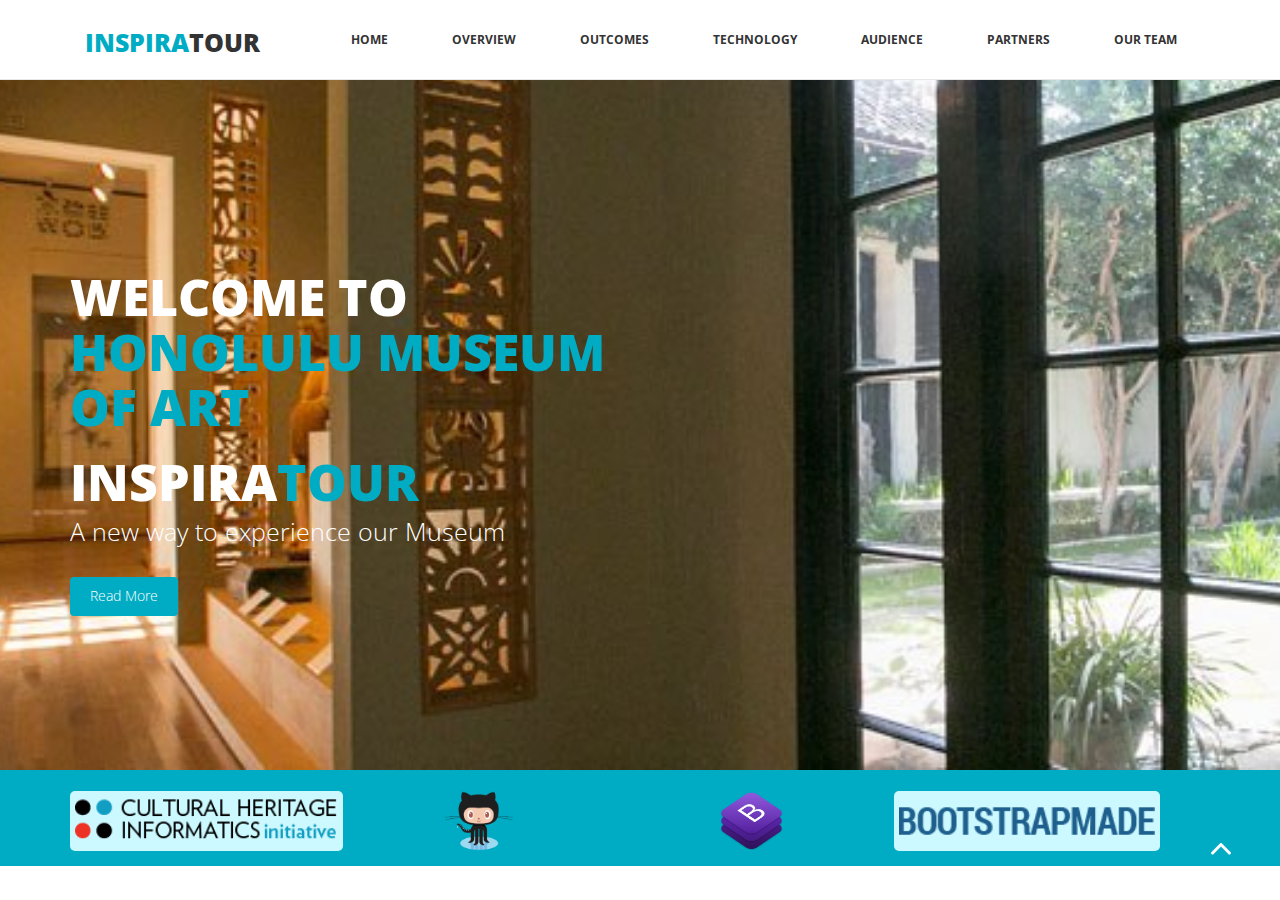
<file: index.html>
<!DOCTYPE html>
<html lang="en">
  <head>
    <meta charset="utf-8">
    <meta http-equiv="X-UA-Compatible" content="IE=edge">
    <meta name="viewport" content="width=device-width, initial-scale=1">
    <title>HMA - InspiraTour - Home</title>

    <!-- Bootstrap -->
    <link href="css/bootstrap.min.css" rel="stylesheet">
	<link rel="stylesheet" href="css/font-awesome.min.css">
	<link rel="stylesheet" href="css/animate.css">
	<link href="css/prettyPhoto.css" rel="stylesheet">
	<link href="css/style.css" rel="stylesheet" />	
    <!-- =======================================================
        Theme Name: Company
        Theme URL: https://bootstrapmade.com/company-free-html-bootstrap-template/
        Author: BootstrapMade
        Author URL: https://bootstrapmade.com
    ======================================================= -->
  </head>
  <body>
	<header>		
      <!-- cenralized navbar -->
      <div id="central-nav"></div>
	</header>
	
	<section id="main-slider" class="no-margin">
        <div class="carousel slide">      
            <div class="carousel-inner">
                <div class="item active" style="background-image: url(images/HMA_Veranda.jpg)">
                    <div class="container">
                        <div class="row slide-margin">
                            <div class="col-sm-6">
                                <div class="carousel-content">
                                    <h2 class="animation animated-item-1">Welcome to <span>Honolulu Museum of Art</span></h2>
									<h2 class="animation animated-item-2">Inspira<span>Tour</span></h2>
                                    <p class="animation animated-item-3" style="color:#fff!important">A new way to experience our Museum</p>
                                    <a class="btn-slide animation animated-item-4" href="overview.html">Read More</a>
                                </div>
                            </div>
                        </div>
                    </div>
                </div><!--/.item-->             
            </div><!--/.carousel-inner-->
        </div><!--/.carousel-->
    </section><!--/#main-slider-->
	
<!--	<div class="feature">
		<div class="container">
			<div class="text-center">
				<div class="col-md-3">
					<div class="hi-icon-wrap hi-icon-effect wow fadeInDown" data-wow-duration="1000ms" data-wow-delay="300ms" >
						<i class="fa fa-book"></i>	
						<h2>Full Responsive</h2>
						<p>Quisque eu ante at tortor imperdiet gravida nec sed turpis phasellus.</p>
					</div>
				</div>
				<div class="col-md-3">
					<div class="hi-icon-wrap hi-icon-effect wow fadeInDown" data-wow-duration="1000ms" data-wow-delay="600ms" >
						<i class="fa fa-laptop"></i>	
						<h2>Retina Ready</h2>
						<p>Quisque eu ante at tortor imperdiet gravida nec sed turpis phasellus.</p>
					</div>
				</div>
				<div class="col-md-3">
					<div class="hi-icon-wrap hi-icon-effect wow fadeInDown" data-wow-duration="1000ms" data-wow-delay="900ms" >
						<i class="fa fa-heart-o"></i>	
						<h2>Full Responsive</h2>
						<p>Quisque eu ante at tortor imperdiet gravida nec sed turpis phasellus.</p>
					</div>
				</div>
				<div class="col-md-3">
					<div class="hi-icon-wrap hi-icon-effect wow fadeInDown" data-wow-duration="1000ms" data-wow-delay="1200ms" >
						<i class="fa fa-cloud"></i>	
						<h2>Friendly Code</h2>
						<p>Quisque eu ante at tortor imperdiet gravida nec sed turpis phasellus.</p>
					</div>
				</div>
			</div>
		</div>
	</div>
	
	<div class="about">
		<div class="container">
			<div class="col-md-6 wow fadeInDown" data-wow-duration="1000ms" data-wow-delay="300ms" >
				<h2>about us</h2>
				<img src="images/6.jpg" class="img-responsive"/>
				<p>Lorem ipsum dolor sit amet, consectetur adipiscing elit. Phasellus interdum erat 
				libero, pulvinar tincidunt leo consectetur eget. Curabitur lacinia pellentesque
				libero, pulvinar tincidunt leo consectetur eget. Curabitur lacinia pellentesque
				libero, pulvinar tincidunt leo consectetur eget. Curabitur lacinia pellentesque
				</p>
			</div>
			
			<div class="col-md-6 wow fadeInDown" data-wow-duration="1000ms" data-wow-delay="600ms" >
				<h2>Template built with Bootstrap</h2>
				<p>Lorem ipsum dolor sit amet, consectetur adipiscing elit. Phasellus interdum erat 
				libero, pulvinar tincidunt leo consectetur eget. Curabitur lacinia pellentesque
				libero, pulvinar tincidunt leo consectetur eget. Curabitur lacinia pellentesque
				libero, pulvinar tincidunt leo consectetur eget. Curabitur lacinia pellentesque
				<p>Lorem ipsum dolor sit amet, consectetur adipiscing elit. Phasellus interdum erat 
				libero, pulvinar tincidunt leo consectetur eget. Curabitur lacinia pellentesque
				libero, pulvinar tincidunt leo consectetur eget. Curabitur lacinia pellentesque
				libero, pulvinar tincidunt leo consectetur eget. Curabitur lacinia pellentesque
				</p>
				<p>Lorem ipsum dolor sit amet, consectetur adipiscing elit. Phasellus interdum erat libero, pulvinar tincidunt leo consectetur eget. 
				Curabitur lacinia pellentesque libero, pulvinar tincidunt leo consectetur eget. 
				Curabitur lacinia pellentesque libero, pulvinar tincidunt leo consectetur eget. Curabitur lacinia pellentesque </p>
			</div>
		</div>
	</div>
	
	<div class="lates">
		<div class="container">
			<div class="text-center">
				<h2>Lates News</h2>
			</div>
			<div class="col-md-4 wow fadeInDown" data-wow-duration="1000ms" data-wow-delay="300ms">
				<img src="images/4.jpg" class="img-responsive"/>
				<h3>Template built with Twitter Bootstrap</h3>
				<p>Lorem ipsum dolor sit amet, consectetur adipiscing elit. Phasellus interdum erat 
				libero, pulvinar tincidunt leo consectetur eget. Curabitur lacinia pellentesque
				libero, pulvinar tincidunt leo consectetur eget. Curabitur lacinia pellentesque
				libero, pulvinar tincidunt leo consectetur eget. Curabitur lacinia pellentesque
				</p>
			</div>
			
			<div class="col-md-4 wow fadeInDown" data-wow-duration="1000ms" data-wow-delay="600ms">
				<img src="images/4.jpg" class="img-responsive"/>
				<h3>Template built with Twitter Bootstrap</h3>
				<p>Lorem ipsum dolor sit amet, consectetur adipiscing elit. Phasellus interdum erat 
				libero, pulvinar tincidunt leo consectetur eget. Curabitur lacinia pellentesque
				libero, pulvinar tincidunt leo consectetur eget. Curabitur lacinia pellentesque
				libero, pulvinar tincidunt leo consectetur eget. Curabitur lacinia pellentesque
				</p>
			</div>
			
			<div class="col-md-4 wow fadeInDown" data-wow-duration="1000ms" data-wow-delay="900ms">				
				<img src="images/4.jpg" class="img-responsive"/>
				<h3>Template built with Twitter Bootstrap</h3>
				<p>Lorem ipsum dolor sit amet, consectetur adipiscing elit. Phasellus interdum erat 
				libero, pulvinar tincidunt leo consectetur eget. Curabitur lacinia pellentesque
				libero, pulvinar tincidunt leo consectetur eget. Curabitur lacinia pellentesque
				libero, pulvinar tincidunt leo consectetur eget. Curabitur lacinia pellentesque
				</p>
			</div>
		</div>
	</div>
	
	<section id="partner">
        <div class="container">
            <div class="center wow fadeInDown">
                <h2>Our Partners</h2>
                <p>Lorem ipsum dolor sit amet, consectetur adipisicing elit, sed do eiusmod tempor incididunt ut <br> et dolore magna aliqua. Ut enim ad minim veniam</p>
            </div>    

            <div class="partners">
                <ul>
                    <li> <a href="#"><img class="img-responsive wow fadeInDown" data-wow-duration="1000ms" data-wow-delay="300ms" src="images/partners/partner1.png"></a></li>
                    <li> <a href="#"><img class="img-responsive wow fadeInDown" data-wow-duration="1000ms" data-wow-delay="600ms" src="images/partners/partner2.png"></a></li>
                    <li> <a href="#"><img class="img-responsive wow fadeInDown" data-wow-duration="1000ms" data-wow-delay="900ms" src="images/partners/partner3.png"></a></li>
                    <li> <a href="#"><img class="img-responsive wow fadeInDown" data-wow-duration="1000ms" data-wow-delay="1200ms" src="images/partners/partner4.png"></a></li>
                    <li> <a href="#"><img class="img-responsive wow fadeInDown" data-wow-duration="1000ms" data-wow-delay="1500ms" src="images/partners/partner5.png"></a></li>
                </ul>
            </div>        
        </div><!--/.container-->
<!--    </section><!--/#partner-->
<!--	
	<section id="conatcat-info">
        <div class="container">
            <div class="row">
                <div class="col-sm-8">
                    <div class="media contact-info wow fadeInDown" data-wow-duration="1000ms" data-wow-delay="600ms">
                        <div class="pull-left">
                            <i class="fa fa-phone"></i>
                        </div>
                        <div class="media-body">
                            <h2>Have a question or need a custom quote?</h2>
                            <p>Lorem ipsum dolor sit amet, consectetur adipisicing elit, sed do eiusmod tempor incididunt ut labore dolore magna aliqua. Ut enim ad minim veniam, quis nostrud exercitation +0123 456 70 80</p>
                        </div>
                    </div>
                </div>
            </div>
        </div><!--/.container-->    
<!--    </section><!--/#conatcat-info-->
	
	<footer>
      <!-- cenralized footer -->
      <div id="central-foot"></div>
	</footer>

	
	
    <!-- jQuery (necessary for Bootstrap's JavaScript plugins) -->
	<script src="js/jquery-2.1.1.min.js"></script>	
    <!-- Calls centralized navbar and footer -->
    <script src="js/nav-foot.js"></script>      
    <!-- Include all compiled plugins (below), or include individual files as needed -->
    <script src="js/bootstrap.min.js"></script>
	<script src="js/jquery.prettyPhoto.js"></script>
    <script src="js/jquery.isotope.min.js"></script>  
	<script src="js/wow.min.js"></script>
	<script src="js/functions.js"></script>
    <!-- Create Active Menu Item 
	<script type="text/javascript">
		var active = document.getElementById("home");
		active.className += " active";
	</script>-->
	
</body>
</html>
</file>
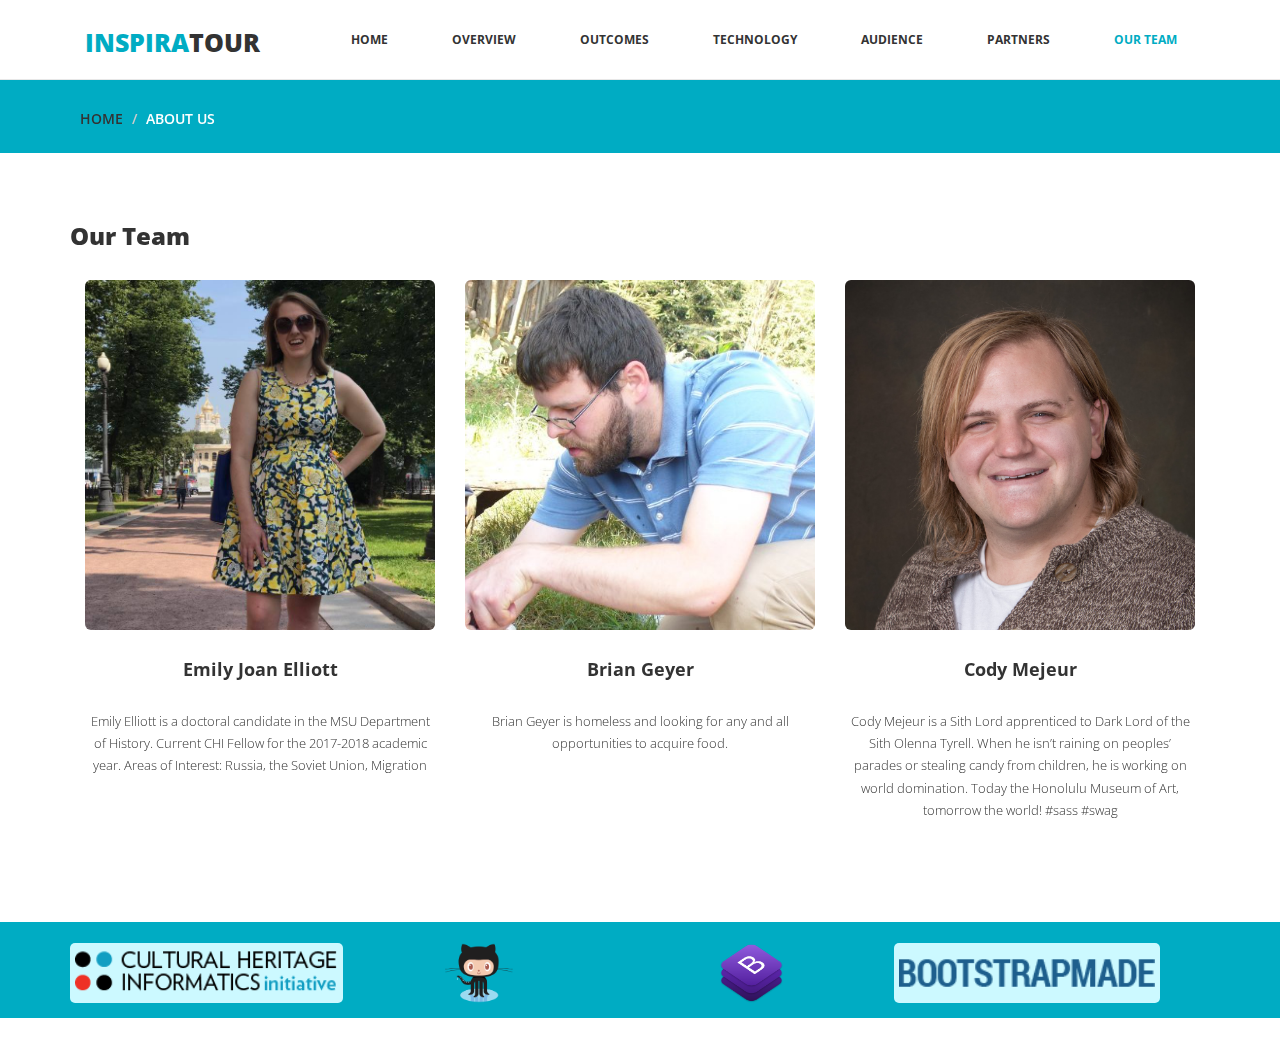
<file: about.html>
<!DOCTYPE html>
<html lang="en">
  <head>
    <meta charset="utf-8">
    <meta http-equiv="X-UA-Compatible" content="IE=edge">
    <meta name="viewport" content="width=device-width, initial-scale=1">
    <title>HMA - InspiraTour - </title>

    <!-- Bootstrap -->
    <link href="css/bootstrap.min.css" rel="stylesheet">
	<link rel="stylesheet" href="css/font-awesome.min.css">
	<link rel="stylesheet" href="css/animate.css">
	<link href="css/prettyPhoto.css" rel="stylesheet">
	<link href="css/style.css" rel="stylesheet" />		
    <!-- =======================================================
        Theme Name: Company
        Theme URL: https://bootstrapmade.com/company-free-html-bootstrap-template/
        Author: BootstrapMade
        Author URL: https://bootstrapmade.com
    ======================================================= -->
  </head>
  <body>
	<header>		
      <!-- cenralized navbar -->
      <div id="central-nav"></div>
	</header>
	
	<div id="breadcrumb">
		<div class="container">	
			<div class="breadcrumb">							
				<li><a href=".">Home</a></li>
				<li>About Us</li>			
			</div>		
		</div>	
	</div>
		
	<div class="aboutus">
		<div class="container">
			<h3>Our Team</h3>	
			<div class="text-center">
				<div class="col-md-4 wow fadeInDown" data-wow-duration="1000ms" data-wow-delay="300ms" width="33%">
					<img src="images/EmilyMoscowPhotocopy.jpg" alt="" width="100%">
					<h4>Emily Joan Elliott</h4>
					<p>Emily Elliott is a doctoral candidate in the MSU Department of History. Current CHI Fellow for the 2017-2018 academic year. Areas of Interest: Russia, the Soviet Union, Migration</p>
				</div>
				<div class="col-md-4 wow fadeInDown" data-wow-duration="1000ms" data-wow-delay="600ms" width="33%">
					<img src="images/geyer.jpg" alt="Brian Geyer" width="100%">
					<h4>Brian Geyer</h4>
					<p>Brian Geyer is homeless and looking for any and all opportunities to acquire food.</p>
				</div>
				<div class="col-md-4 wow fadeInDown" data-wow-duration="1000ms" data-wow-delay="900ms" width="33%">
					<img src="images/Mejeur.jpg" alt="" width="100%">
					<h4>Cody Mejeur</h4>
					<p>Cody Mejeur is a Sith Lord apprenticed to Dark Lord of the Sith Olenna Tyrell. When he isn’t raining on peoples’ parades or stealing candy from children, he is working on world domination. Today the Honolulu Museum of Art, tomorrow the world! #sass #swag</p>
				</div>
			</div>
		</div>
	</div>
	
	<footer>
      <!-- cenralized footer -->
      <div id="central-foot"></div>
	</footer>
	
   <!-- jQuery (necessary for Bootstrap's JavaScript plugins) -->
	<script src="js/jquery-2.1.1.min.js"></script>	
    <!-- Calls centralized navbar and footer -->
    <script src="js/nav-foot.js"></script>      
    <!-- Include all compiled plugins (below), or include individual files as needed -->
    <script src="js/bootstrap.min.js"></script>
	<script src="js/jquery.prettyPhoto.js"></script>
    <script src="js/jquery.isotope.min.js"></script>  
	<script src="js/wow.min.js"></script>
	<script src="js/functions.js"></script>
    <!-- Create Active Menu Item 
	<script type="text/javascript">
		var active = document.getElementById("team");
		active.className += " active";
	</script>-->

</body>
</html>
</file>
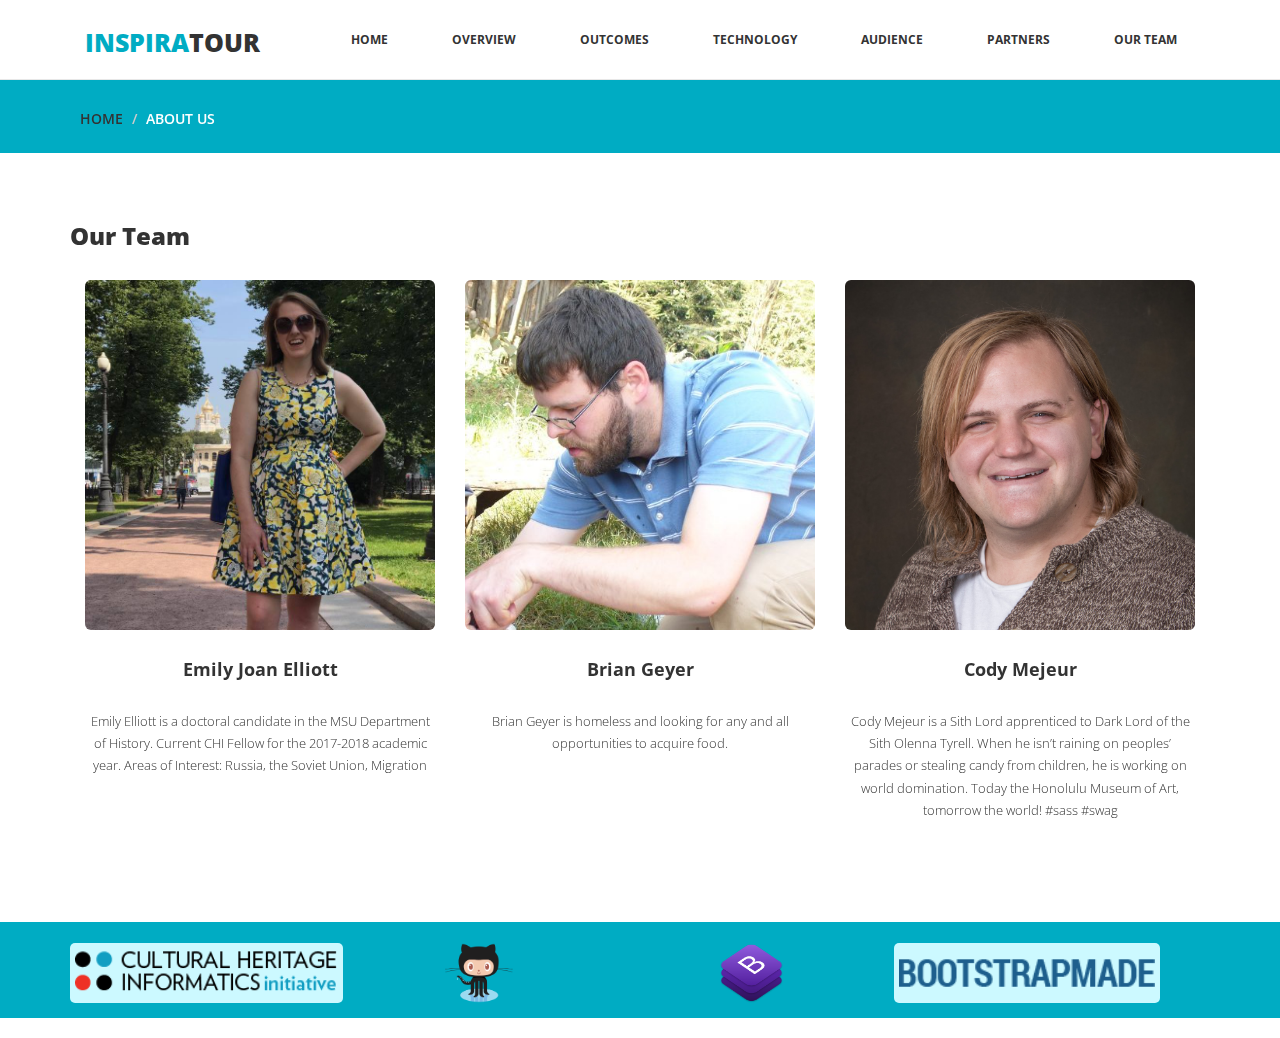
<file: aboutus.html>
<!DOCTYPE html>
<html lang="en">
  <head>
    <meta charset="utf-8">
    <meta http-equiv="X-UA-Compatible" content="IE=edge">
    <meta name="viewport" content="width=device-width, initial-scale=1">
    <title>HMA - InspiraTour - </title>

    <!-- Bootstrap -->
    <link href="css/bootstrap.min.css" rel="stylesheet">
	<link rel="stylesheet" href="css/font-awesome.min.css">
	<link rel="stylesheet" href="css/animate.css">
	<link href="css/prettyPhoto.css" rel="stylesheet">
	<link href="css/style.css" rel="stylesheet" />		
    <!-- =======================================================
        Theme Name: Company
        Theme URL: https://bootstrapmade.com/company-free-html-bootstrap-template/
        Author: BootstrapMade
        Author URL: https://bootstrapmade.com
    ======================================================= -->
  </head>
  <body>
	<header>		
      <!-- cenralized navbar -->
      <div id="central-nav"></div>
	</header>
	
	<div id="breadcrumb">
		<div class="container">	
			<div class="breadcrumb">							
				<li><a href=".">Home</a></li>
				<li>About Us</li>			
			</div>		
		</div>	
	</div>
		
	<div class="aboutus">
		<div class="container">
			<h3>Our Team</h3>	
			<div class="text-center">
				<div class="col-md-4 wow fadeInDown" data-wow-duration="1000ms" data-wow-delay="300ms" width="33%">
					<img src="images/EmilyMoscowPhotocopy.jpg" alt="" width="100%">
					<h4>Emily Joan Elliott</h4>
					<p>Emily Elliott is a doctoral candidate in the MSU Department of History. Current CHI Fellow for the 2017-2018 academic year. Areas of Interest: Russia, the Soviet Union, Migration</p>
				</div>
				<div class="col-md-4 wow fadeInDown" data-wow-duration="1000ms" data-wow-delay="600ms" width="33%">
					<img src="images/geyer.jpg" alt="Brian Geyer" width="100%">
					<h4>Brian Geyer</h4>
					<p>Brian Geyer is homeless and looking for any and all opportunities to acquire food.</p>
				</div>
				<div class="col-md-4 wow fadeInDown" data-wow-duration="1000ms" data-wow-delay="900ms" width="33%">
					<img src="images/Mejeur.jpg" alt="" width="100%">
					<h4>Cody Mejeur</h4>
					<p>Cody Mejeur is a Sith Lord apprenticed to Dark Lord of the Sith Olenna Tyrell. When he isn’t raining on peoples’ parades or stealing candy from children, he is working on world domination. Today the Honolulu Museum of Art, tomorrow the world! #sass #swag</p>
				</div>
			</div>
		</div>
	</div>
	
	<footer>
      <!-- cenralized footer -->
      <div id="central-foot"></div>
	</footer>
	
   <!-- jQuery (necessary for Bootstrap's JavaScript plugins) -->
	<script src="js/jquery-2.1.1.min.js"></script>	
    <!-- Calls centralized navbar and footer -->
    <script src="js/nav-foot.js"></script>      
    <!-- Include all compiled plugins (below), or include individual files as needed -->
    <script src="js/bootstrap.min.js"></script>
	<script src="js/jquery.prettyPhoto.js"></script>
    <script src="js/jquery.isotope.min.js"></script>  
	<script src="js/wow.min.js"></script>
	<script src="js/functions.js"></script>
    <!-- Create Active Menu Item -->
	<script type="text/javascript">
		var active = document.getElementById("team");
		active.className += " active";
	</script>

</body>
</html>
</file>
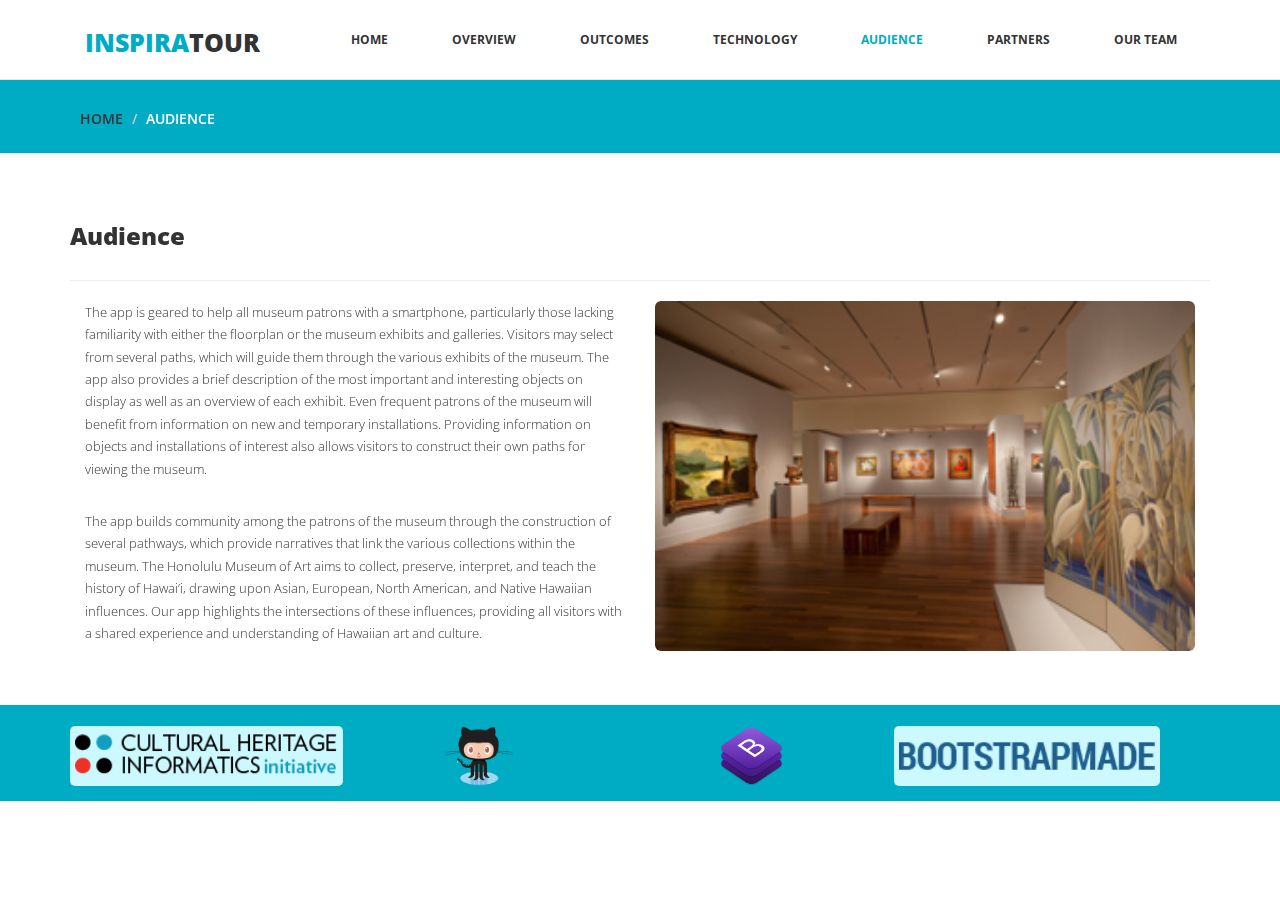
<file: audience.html>
<!DOCTYPE html>
<html lang="en">
  <head>
    <meta charset="utf-8">
    <meta http-equiv="X-UA-Compatible" content="IE=edge">
    <meta name="viewport" content="width=device-width, initial-scale=1">
    <title>HMA - InspiraTour - </title>

    <!-- Bootstrap -->
    <link href="css/bootstrap.min.css" rel="stylesheet">
	<link rel="stylesheet" href="css/font-awesome.min.css">
	<link rel="stylesheet" href="css/animate.css">
	<link href="css/prettyPhoto.css" rel="stylesheet">
	<link href="css/style.css" rel="stylesheet" />	
    <!-- =======================================================
        Theme Name: Company
        Theme URL: https://bootstrapmade.com/company-free-html-bootstrap-template/
        Author: BootstrapMade
        Author URL: https://bootstrapmade.com
    ======================================================= -->
  </head>
  <body>
	<header>		
      <!-- cenralized navbar -->
      <div id="central-nav"></div>
	</header>
	
	<div id="breadcrumb">
		<div class="container">	
			<div class="breadcrumb">							
				<li><a href=".">Home</a></li>
				<li>Audience</li>			
			</div>		
		</div>	
	</div>
	
	<div class="services">
		<div class="container">
			<h3>Audience</h3>
			<hr>
				<div class="col-md-6 right wow fadeInDown" data-wow-duration="1000ms" data-wow-delay="300ms" >
				<img src="images/HMA-galleries.jpg" width="100%" style="float:right">
			</div>
			<div class="col-md-6 wow fadeInDown" data-wow-duration="1000ms" data-wow-delay="300ms" style="float:left">
				<p style="margin:0px">The app is geared to help all museum patrons with a smartphone, particularly those lacking familiarity with either the floorplan or the museum exhibits and galleries. Visitors may select from several paths, which will guide them through the various exhibits of the museum. The app also provides a brief description of the most important and interesting objects on display as well as an overview of each exhibit. Even frequent patrons of the museum will benefit from information on new and temporary installations. Providing information on objects and installations of interest also allows visitors to construct their own paths for viewing the museum.</p>
			</div>
			<div class="col-md-6 wow fadeInDown" data-wow-duration="1000ms" data-wow-delay="300ms" style="float:left">
				<p>The app builds community among the patrons of the museum through the construction of several pathways, which provide narratives that link the various collections within the museum. The Honolulu Museum of Art aims to collect, preserve, interpret, and teach the history of Hawai’i, drawing upon Asian, European, North American, and Native Hawaiian influences. Our app highlights the intersections of these influences, providing all visitors with a shared experience and understanding of Hawaiian art and culture.</p>
			</div>
		</div>
	</div>	
	
	<footer>
      <!-- cenralized footer -->
      <div id="central-foot"></div>
	</footer>
	
    <!-- jQuery (necessary for Bootstrap's JavaScript plugins) -->
	<script src="js/jquery-2.1.1.min.js"></script>	
    <!-- Calls centralized navbar and footer -->
    <script src="js/nav-foot.js"></script>      
    <!-- Include all compiled plugins (below), or include individual files as needed -->
    <script src="js/bootstrap.min.js"></script>
	<script src="js/jquery.prettyPhoto.js"></script>
    <script src="js/jquery.isotope.min.js"></script>  
	<script src="js/wow.min.js"></script>
	<script src="js/functions.js"></script>
    <!-- Create Active Menu Item 
	<script type="text/javascript">
		var active = document.getElementById("audience");
		active.className += " active";
	</script>-->
    
</body>
</html>
</file>
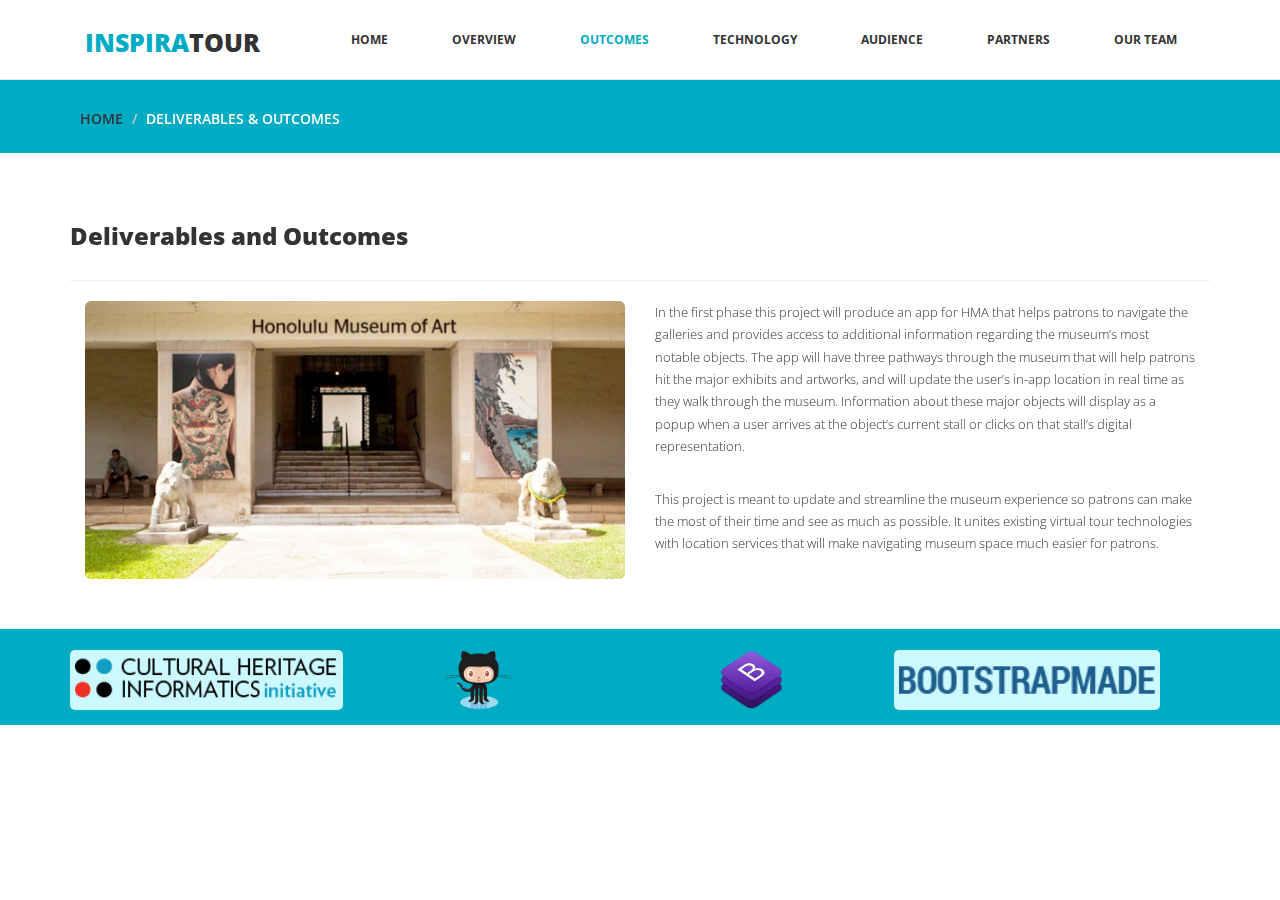
<file: outcomes.html>
<!DOCTYPE html>
<html lang="en">
  <head>
    <meta charset="utf-8">
    <meta http-equiv="X-UA-Compatible" content="IE=edge">
    <meta name="viewport" content="width=device-width, initial-scale=1">
    <title>HMA - InspiraTour - Outcomes</title>

    <!-- Bootstrap -->
    <link href="css/bootstrap.min.css" rel="stylesheet">
	<link rel="stylesheet" href="css/font-awesome.min.css">
	<link rel="stylesheet" href="css/animate.css">
	<link href="css/prettyPhoto.css" rel="stylesheet">
	<link href="css/style.css" rel="stylesheet" />	
    <!-- =======================================================
        Theme Name: Company
        Theme URL: https://bootstrapmade.com/company-free-html-bootstrap-template/
        Author: BootstrapMade
        Author URL: https://bootstrapmade.com
    ======================================================= -->
  </head>
  <body>
	<header>		
      <!-- cenralized navbar -->
      <div id="central-nav"></div>
	</header>
	
	<div id="breadcrumb">
		<div class="container">	
			<div class="breadcrumb">							
				<li><a href=".">Home</a></li>
				<li>Deliverables & Outcomes</li>			
			</div>		
		</div>	
	</div>
	
	<div class="services">
		<div class="container">
			<h3>Deliverables and Outcomes</h3>
			<hr>
			<div class="col-md-6 wow fadeInDown" data-wow-duration="1000ms" data-wow-delay="300ms" style="float:left" >
			<img src="images/HMA-facadeupclose.jpg" width="100%">
			</div>
			<div class="col-md-6 wow fadeInDown" data-wow-duration="1000ms" data-wow-delay="300ms">
				<p style="margin:0px">In the first phase this project will produce an app for HMA that helps patrons to navigate the galleries and provides access to additional information regarding the museum’s most notable objects. The app will have three pathways through the museum that will help patrons hit the major exhibits and artworks, and will update the user’s in-app location in real time as they walk through the museum. Information about these major objects will display as a popup when a user arrives at the object’s current stall or clicks on that stall’s digital representation.</p>
			</div>
			<div class="col-md-6 wow fadeInDown" data-wow-duration="1000ms" data-wow-delay="300ms" >
				<p>This project is meant to update and streamline the museum experience so patrons can make the most of their time and see as much as possible. It unites existing virtual tour technologies with location services that will make navigating museum space much easier for patrons.</p>
			</div>
			</div>
		</div>
	</div>	
	
	<footer>
      <!-- cenralized footer -->
      <div id="central-foot"></div>
	</footer>
	
    <!-- jQuery (necessary for Bootstrap's JavaScript plugins) -->
	<script src="js/jquery-2.1.1.min.js"></script>	
    <!-- Calls centralized navbar and footer -->
    <script src="js/nav-foot.js"></script>      
    <!-- Include all compiled plugins (below), or include individual files as needed -->
    <script src="js/bootstrap.min.js"></script>
	<script src="js/jquery.prettyPhoto.js"></script>
    <script src="js/jquery.isotope.min.js"></script>  
	<script src="js/wow.min.js"></script>
	<script src="js/functions.js"></script>
    <!-- Create Active Menu Item 
	<script type="text/javascript">
		var active = document.getElementById("outcomes");
		active.className += " active";
	</script>-->
    
</body>
</html>
</file>
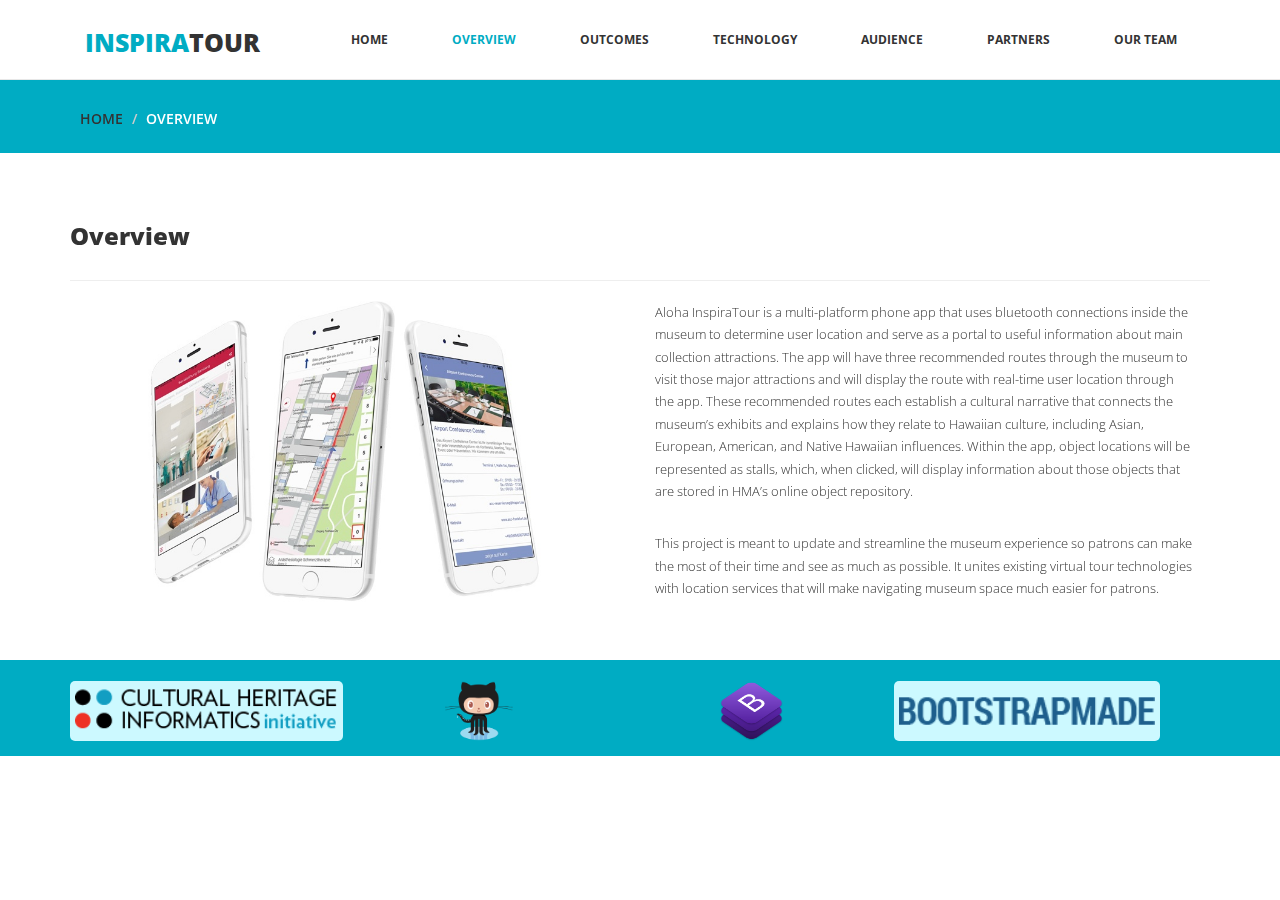
<file: overview.html>
<!DOCTYPE html>
<html lang="en">
  <head>
    <meta charset="utf-8">
    <meta http-equiv="X-UA-Compatible" content="IE=edge">
    <meta name="viewport" content="width=device-width, initial-scale=1">
    <title>HMA - InspiraTour - Overview</title>

    <!-- Bootstrap -->
    <link href="css/bootstrap.min.css" rel="stylesheet">
	<link rel="stylesheet" href="css/font-awesome.min.css">
	<link rel="stylesheet" href="css/animate.css">
	<link href="css/prettyPhoto.css" rel="stylesheet">
	<link href="css/style.css" rel="stylesheet" />	
    <!-- =======================================================
        Theme Name: Company
        Theme URL: https://bootstrapmade.com/company-free-html-bootstrap-template/
        Author: BootstrapMade
        Author URL: https://bootstrapmade.com
    ======================================================= -->
  </head>
  <body>
	<header>		
      <!-- cenralized navbar -->
      <div id="central-nav"></div>
	</header>
	
	<div id="breadcrumb">
		<div class="container">	
			<div class="breadcrumb">							
				<li><a href=".">Home</a></li>
				<li>Overview</li>			
			</div>		
		</div>	
	</div>
	
	<div class="services">
		<div class="container">
			<h3>Overview</h3>
			<hr>
						<div class="col-md-6 wow fadeInDown" data-wow-duration="1000ms" data-wow-delay="300ms" >
			<img src="images/indoor-navigation-app-infsoft-847.jpg" style="width:95%">
			</div>
			<div class="col-md-6 wow fadeInDown" data-wow-duration="1000ms" data-wow-delay="300ms" >
				<p style="margin:0px">Aloha InspiraTour is a multi-platform phone app that uses bluetooth connections inside the museum to determine user location and serve as a portal to useful information about main collection attractions. The app will have three recommended routes through the museum to visit those major attractions and will display the route with real-time user location through the app. These recommended routes each establish a cultural narrative that connects the museum’s exhibits and explains how they relate to Hawaiian culture, including Asian, European, American, and Native Hawaiian influences. Within the app, object locations will be represented as stalls, which, when clicked, will display information about those objects that are stored in HMA’s online object repository.</p>
			</div>
			<div class="col-md-6 wow fadeInDown" data-wow-duration="1000ms" data-wow-delay="300ms" >
				<p>This project is meant to update and streamline the museum experience so patrons can make the most of their time and see as much as possible. It unites existing virtual tour technologies with location services that will make navigating museum space much easier for patrons.</p>
			</div>
		</div>
	</div>	
	
	<footer>
      <!-- cenralized footer -->
      <div id="central-foot"></div>
	</footer>
	
    <!-- jQuery (necessary for Bootstrap's JavaScript plugins) -->
	<script src="js/jquery-2.1.1.min.js"></script>	
    <!-- Calls centralized navbar and footer -->
    <script src="js/nav-foot.js"></script>      
    <!-- Include all compiled plugins (below), or include individual files as needed -->
    <script src="js/bootstrap.min.js"></script>
	<script src="js/jquery.prettyPhoto.js"></script>
    <script src="js/jquery.isotope.min.js"></script>  
	<script src="js/wow.min.js"></script>
	<script src="js/functions.js"></script>
    <!-- Create Active Menu Item 
	<script type="text/javascript">
		var active = document.getElementById("overview");
		active.className += " active";
	</script>-->
    
</body>
</html>
</file>
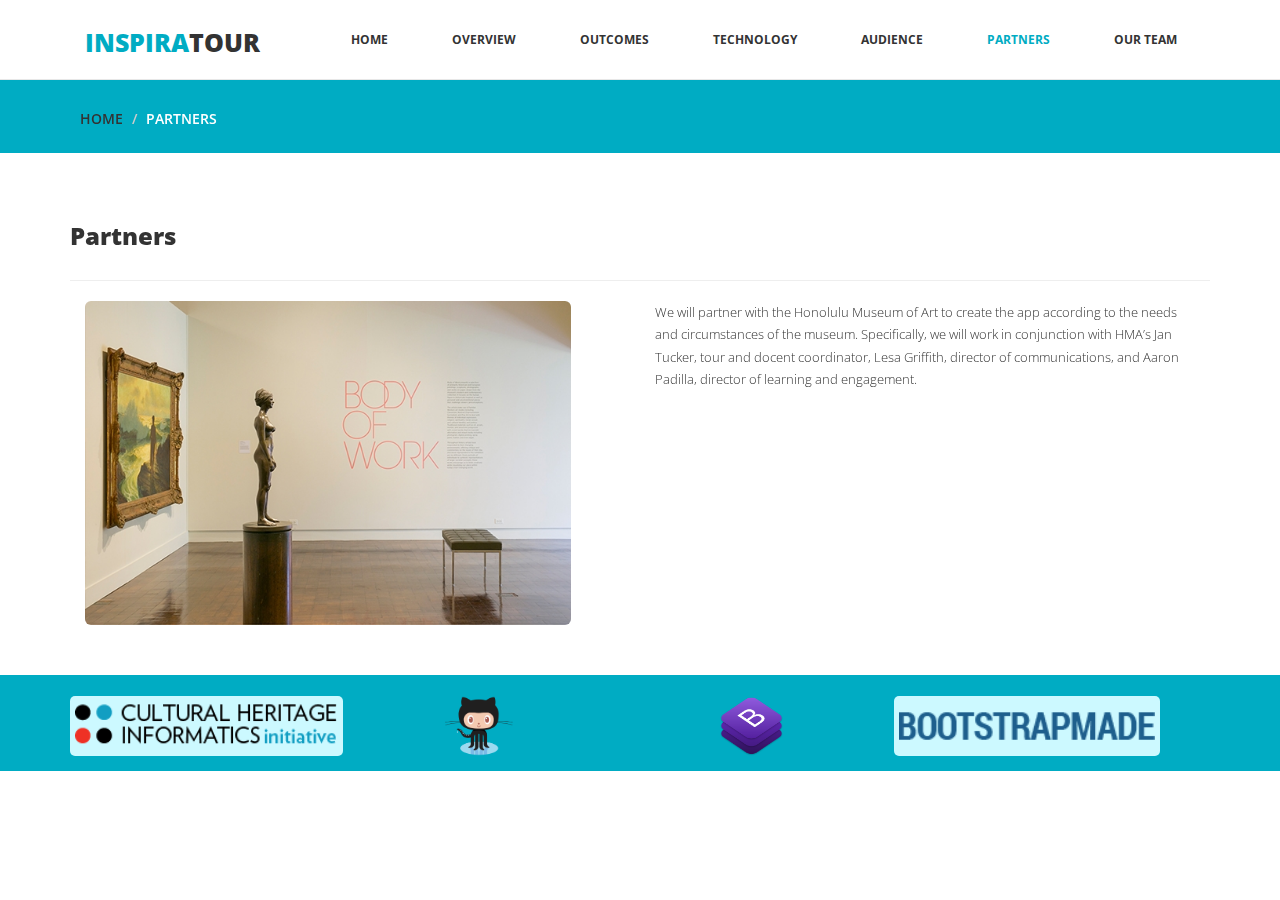
<file: partners.html>
<!DOCTYPE html>
<html lang="en">
  <head>
    <meta charset="utf-8">
    <meta http-equiv="X-UA-Compatible" content="IE=edge">
    <meta name="viewport" content="width=device-width, initial-scale=1">
    <title>HMA - InspiraTour - Partners</title>

    <!-- Bootstrap -->
    <link href="css/bootstrap.min.css" rel="stylesheet">
	<link rel="stylesheet" href="css/font-awesome.min.css">
	<link rel="stylesheet" href="css/animate.css">
	<link href="css/prettyPhoto.css" rel="stylesheet">
	<link href="css/style.css" rel="stylesheet" />	
    <!-- =======================================================
        Theme Name: Company
        Theme URL: https://bootstrapmade.com/company-free-html-bootstrap-template/
        Author: BootstrapMade
        Author URL: https://bootstrapmade.com
    ======================================================= -->
  </head>
  <body>
	<header>		
      <!-- cenralized navbar -->
      <div id="central-nav"></div>
	</header>
	
	<div id="breadcrumb">
		<div class="container">	
			<div class="breadcrumb">							
				<li><a href=".">Home</a></li>
				<li>Partners</li>			
			</div>		
		</div>	
	</div>
	
	<div class="services">
		<div class="container">
			<h3>Partners</h3>
			<hr>
			<div class="col-md-6 wow fadeInDown" data-wow-duration="1000ms" data-wow-delay="300ms" >
				<img src="images/HMA-Gallery.jpg" style="Width:90%">
			</div>
			<div class="col-md-6 wow fadeInDown" data-wow-duration="1000ms" data-wow-delay="300ms" >
				<p style="margin:0px">We will partner with the Honolulu Museum of Art to create the app according to the needs and circumstances of the museum. Specifically, we will work in conjunction with HMA’s Jan Tucker, tour and docent coordinator, Lesa Griffith, director of communications, and Aaron Padilla, director of learning and engagement.</p>
			</div>
		</div>
	</div>	
	
	<footer>
      <!-- cenralized footer -->
      <div id="central-foot"></div>
	</footer>
	
    <!-- jQuery (necessary for Bootstrap's JavaScript plugins) -->
	<script src="js/jquery-2.1.1.min.js"></script>	
    <!-- Calls centralized navbar and footer -->
    <script src="js/nav-foot.js"></script>      
    <!-- Include all compiled plugins (below), or include individual files as needed -->
    <script src="js/bootstrap.min.js"></script>
	<script src="js/jquery.prettyPhoto.js"></script>
    <script src="js/jquery.isotope.min.js"></script>  
	<script src="js/wow.min.js"></script>
	<script src="js/functions.js"></script>
    <!-- Create Active Menu Item 
	<script type="text/javascript">
		var active = document.getElementById("partners");
		active.className += " active";
	</script>-->
    
</body>
</html>
</file>
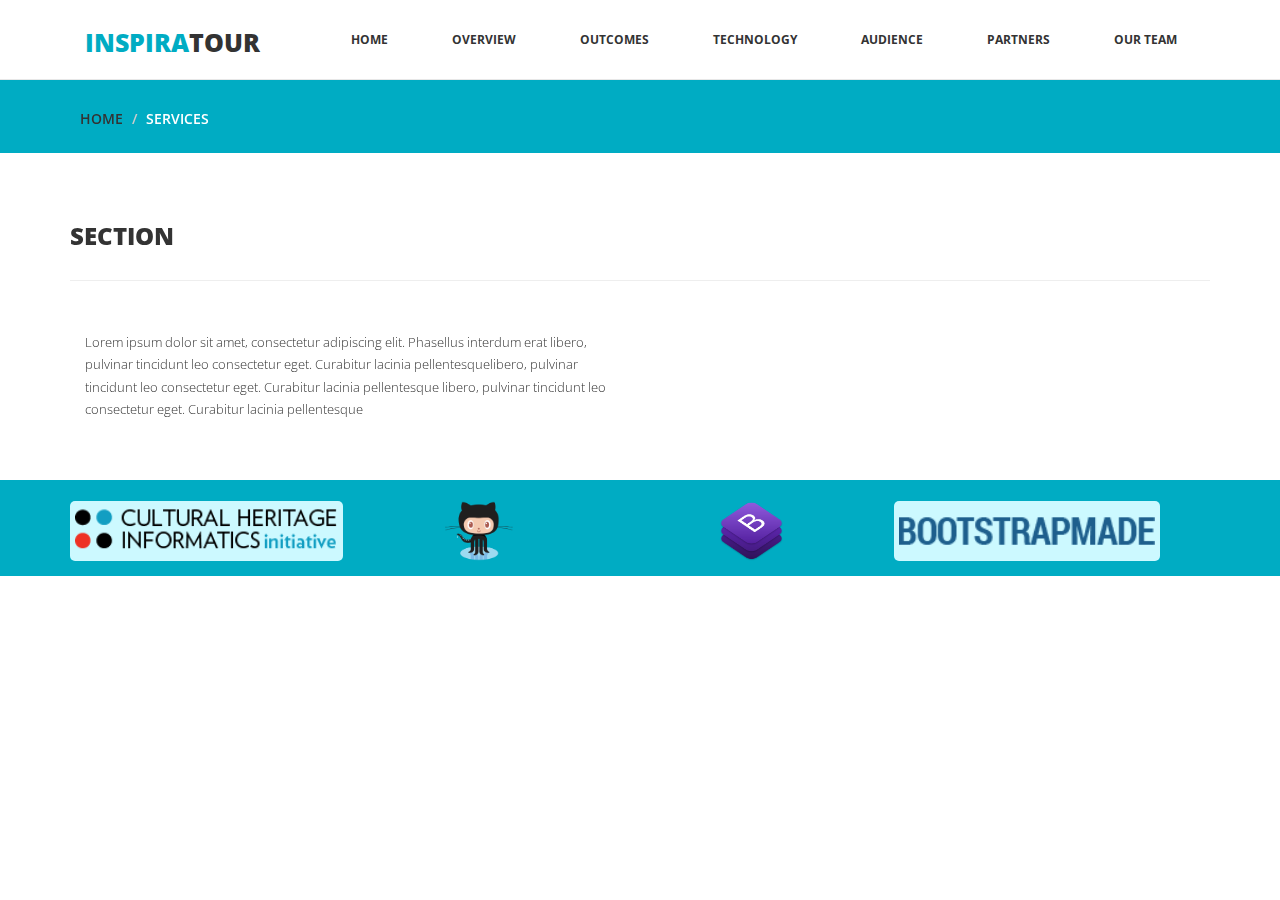
<file: section-template.html>
<!DOCTYPE html>
<html lang="en">
  <head>
    <meta charset="utf-8">
    <meta http-equiv="X-UA-Compatible" content="IE=edge">
    <meta name="viewport" content="width=device-width, initial-scale=1">
    <title>HMA - InspiraTour - </title>

    <!-- Bootstrap -->
    <link href="css/bootstrap.min.css" rel="stylesheet">
	<link rel="stylesheet" href="css/font-awesome.min.css">
	<link rel="stylesheet" href="css/animate.css">
	<link href="css/prettyPhoto.css" rel="stylesheet">
	<link href="css/style.css" rel="stylesheet" />	
    <!-- =======================================================
        Theme Name: Company
        Theme URL: https://bootstrapmade.com/company-free-html-bootstrap-template/
        Author: BootstrapMade
        Author URL: https://bootstrapmade.com
    ======================================================= -->
  </head>
  <body>
	<header>		
      <!-- cenralized navbar -->
      <div id="central-nav"></div>
	</header>
	
	<div id="breadcrumb">
		<div class="container">	
			<div class="breadcrumb">							
				<li><a href=".">Home</a></li>
				<li>Services</li>			
			</div>		
		</div>	
	</div>
	
	<div class="services">
		<div class="container">
			<h3>SECTION</h3>
			<hr>
			<div class="col-md-6 wow fadeInDown" data-wow-duration="1000ms" data-wow-delay="300ms" >
				<p>Lorem ipsum dolor sit amet, consectetur adipiscing elit. Phasellus interdum erat libero, pulvinar tincidunt leo consectetur eget. Curabitur lacinia pellentesquelibero, pulvinar tincidunt leo consectetur eget. Curabitur lacinia pellentesque libero, pulvinar tincidunt leo consectetur eget. Curabitur lacinia pellentesque</p>
			</div>
		</div>
	</div>	
	
	<footer>
      <!-- cenralized footer -->
      <div id="central-foot"></div>
	</footer>
	
    <!-- jQuery (necessary for Bootstrap's JavaScript plugins) -->
	<script src="js/jquery-2.1.1.min.js"></script>	
    <!-- Calls centralized navbar and footer -->
    <script src="js/nav-foot.js"></script>      
    <!-- Include all compiled plugins (below), or include individual files as needed -->
    <script src="js/bootstrap.min.js"></script>
	<script src="js/jquery.prettyPhoto.js"></script>
    <script src="js/jquery.isotope.min.js"></script>  
	<script src="js/wow.min.js"></script>
	<script src="js/functions.js"></script>
    
</body>
</html>
</file>
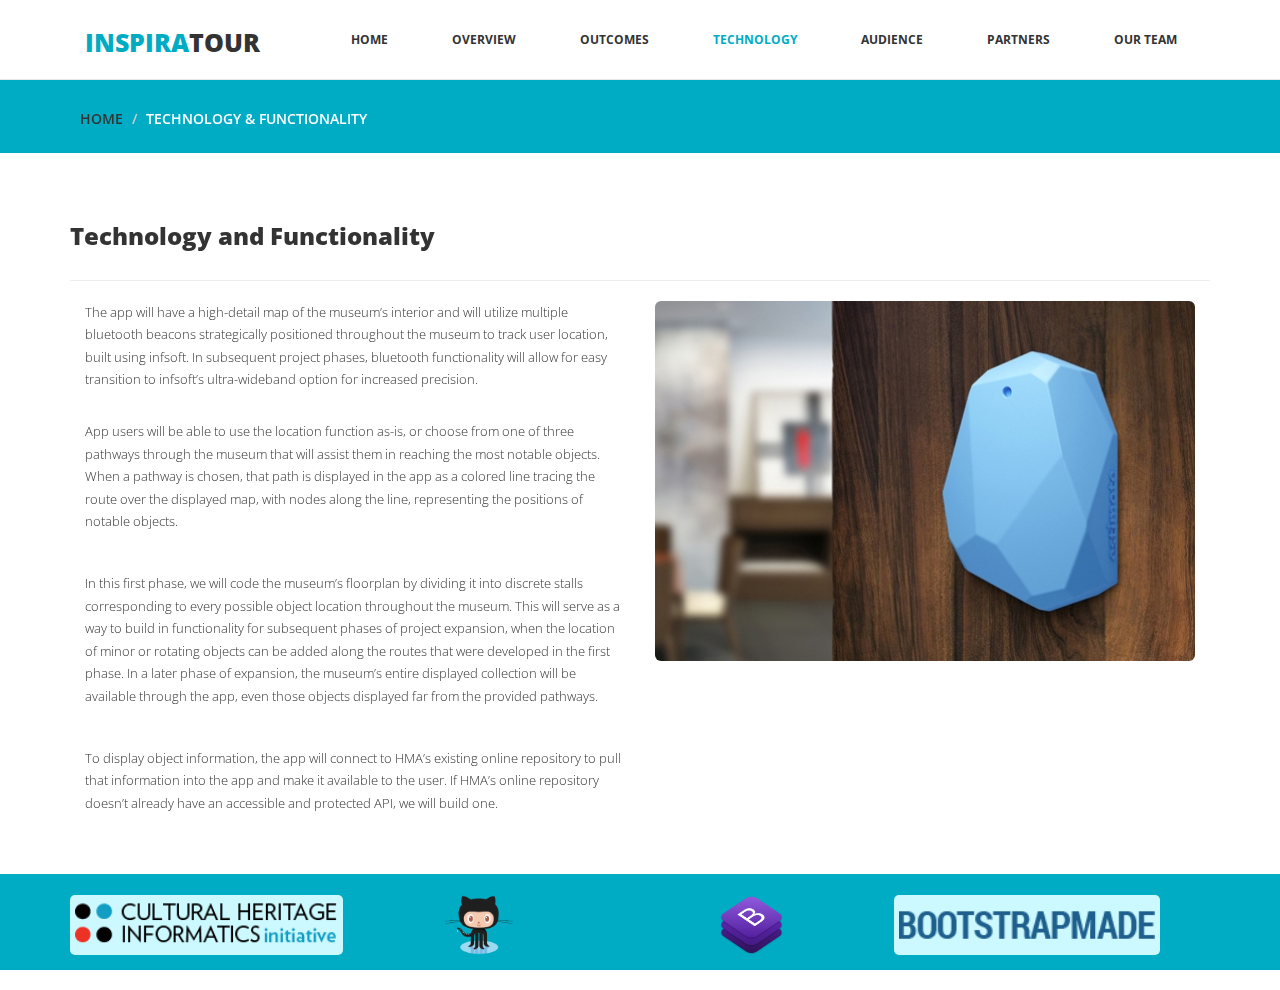
<file: technology.html>
<!DOCTYPE html>
<html lang="en">
  <head>
    <meta charset="utf-8">
    <meta http-equiv="X-UA-Compatible" content="IE=edge">
    <meta name="viewport" content="width=device-width, initial-scale=1">
    <title>HMA - InspiraTour - Technology</title>

    <!-- Bootstrap -->
    <link href="css/bootstrap.min.css" rel="stylesheet">
	<link rel="stylesheet" href="css/font-awesome.min.css">
	<link rel="stylesheet" href="css/animate.css">
	<link href="css/prettyPhoto.css" rel="stylesheet">
	<link href="css/style.css" rel="stylesheet" />	
    <!-- =======================================================
        Theme Name: Company
        Theme URL: https://bootstrapmade.com/company-free-html-bootstrap-template/
        Author: BootstrapMade
        Author URL: https://bootstrapmade.com
    ======================================================= -->
  </head>
  <body>
	<header>		
      <!-- cenralized navbar -->
      <div id="central-nav"></div>
	</header>
	
	<div id="breadcrumb">
		<div class="container">	
			<div class="breadcrumb">							
				<li><a href=".">Home</a></li>
				<li>Technology & Functionality</li>			
			</div>		
		</div>	
	</div>
	
	<div class="services">
		<div class="container">
			<h3>Technology and Functionality</h3>
			<hr>
			<div class="col-md-6 right wow fadeInDown" data-wow-duration="1000ms" data-wow-delay="300ms" >
				<img width="100%" src="images/indoor-navigation-ble-beacons-infsoft-847.jpg" title="infsoft Bluetooth beacon" />
			</div>
			<div class="col-md-6 wow fadeInDown" data-wow-duration="1000ms" data-wow-delay="300ms" >
				<p style="margin:0px">The app will have a high-detail map of the museum’s interior and will utilize multiple bluetooth beacons strategically positioned throughout the museum to track user location, built using <a title="infsoft Indoor Navigation Solutions" href="https://www.infsoft.com/solutions/indoor-navigation">infsoft</a>. In subsequent project phases, bluetooth functionality will allow for easy transition to infsoft’s ultra-wideband option for increased precision.</p>
			</div>
			<div class="col-md-6 right wow fadeInDown" data-wow-duration="1000ms" data-wow-delay="300ms" >
				<p>App users will be able to use the location function as-is, or choose from one of three pathways through the museum that will assist them in reaching the most notable objects. When a pathway is chosen, that path is displayed in the app as a colored line tracing the route over the displayed map, with nodes along the line, representing the positions of notable objects.</p>
			</div>
			<div class="col-md-6 right wow fadeInDown" data-wow-duration="1000ms" data-wow-delay="300ms" >
				<p>In this first phase, we will code the museum’s floorplan by dividing it into discrete stalls corresponding to every possible object location throughout the museum. This will serve as a way to build in functionality for subsequent phases of project expansion, when the location of minor or rotating objects can be added along the routes that were developed in the first phase. In a later phase of expansion, the museum’s entire displayed collection will be available through the app, even those objects displayed far from the provided pathways.</p>
			</div>
			<div class="col-md-6 left wow fadeInDown" data-wow-duration="1000ms" data-wow-delay="300ms" >
				<p>To display object information, the app will connect to HMA’s existing online repository to pull that information into the app and make it available to the user. If HMA’s online repository doesn’t already have an accessible and protected API, we will build one.</p>
			</div>
		</div>
	</div>	
	
	<footer>
      <!-- cenralized footer -->
      <div id="central-foot"></div>
	</footer>
	
    <!-- jQuery (necessary for Bootstrap's JavaScript plugins) -->
	<script src="js/jquery-2.1.1.min.js"></script>	
    <!-- Calls centralized navbar and footer -->
    <script src="js/nav-foot.js"></script>      
    <!-- Include all compiled plugins (below), or include individual files as needed -->
    <script src="js/bootstrap.min.js"></script>
	<script src="js/jquery.prettyPhoto.js"></script>
    <script src="js/jquery.isotope.min.js"></script>  
	<script src="js/wow.min.js"></script>
	<script src="js/functions.js"></script>
    <!-- Create Active Menu Item 
	<script type="text/javascript">
		var active = document.getElementsByClassName("technology");
		active[0].style.backgroundColor = "red";
	</script>-->
    
</body>
</html>
</file>
<file: css/prettyPhoto.css>
div.pp_default .pp_top,div.pp_default .pp_top .pp_middle,div.pp_default .pp_top .pp_left,div.pp_default .pp_top .pp_right,div.pp_default .pp_bottom,div.pp_default .pp_bottom .pp_left,div.pp_default .pp_bottom .pp_middle,div.pp_default .pp_bottom .pp_right{height:13px}
div.pp_default .pp_top .pp_left{background:url(../images/prettyPhoto/default/sprite.png) -78px -93px no-repeat}
div.pp_default .pp_top .pp_middle{background:url(../images/prettyPhoto/default/sprite_x.png) top left repeat-x}
div.pp_default .pp_top .pp_right{background:url(../images/prettyPhoto/default/sprite.png) -112px -93px no-repeat}
div.pp_default .pp_content .ppt{color:#f8f8f8}
div.pp_default .pp_content_container .pp_left{background:url(../images/prettyPhoto/default/sprite_y.png) -7px 0 repeat-y;padding-left:13px}
div.pp_default .pp_content_container .pp_right{background:url(../images/prettyPhoto/default/sprite_y.png) top right repeat-y;padding-right:13px}
div.pp_default .pp_next:hover{background:url(../images/prettyPhoto/default/sprite_next.png) center right no-repeat;cursor:pointer}
div.pp_default .pp_previous:hover{background:url(../images/prettyPhoto/default/sprite_prev.png) center left no-repeat;cursor:pointer}
div.pp_default .pp_expand{background:url(../images/prettyPhoto/default/sprite.png) 0 -29px no-repeat;cursor:pointer;width:28px;height:28px}
div.pp_default .pp_expand:hover{background:url(../images/prettyPhoto/default/sprite.png) 0 -56px no-repeat;cursor:pointer}
div.pp_default .pp_contract{background:url(../images/prettyPhoto/default/sprite.png) 0 -84px no-repeat;cursor:pointer;width:28px;height:28px}
div.pp_default .pp_contract:hover{background:url(../images/prettyPhoto/default/sprite.png) 0 -113px no-repeat;cursor:pointer}
div.pp_default .pp_close{width:30px;height:30px;background:url(../images/prettyPhoto/default/sprite.png) 2px 1px no-repeat;cursor:pointer}
div.pp_default .pp_gallery ul li a{background:url(../images/prettyPhoto/default/default_thumb.png) center center #f8f8f8;border:1px solid #aaa}
div.pp_default .pp_social{margin-top:7px}
div.pp_default .pp_gallery a.pp_arrow_previous,div.pp_default .pp_gallery a.pp_arrow_next{position:static;left:auto}
div.pp_default .pp_nav .pp_play,div.pp_default .pp_nav .pp_pause{background:url(../images/prettyPhoto/default/sprite.png) -51px 1px no-repeat;height:30px;width:30px}
div.pp_default .pp_nav .pp_pause{background-position:-51px -29px}
div.pp_default a.pp_arrow_previous,div.pp_default a.pp_arrow_next{background:url(../images/prettyPhoto/default/sprite.png) -31px -3px no-repeat;height:20px;width:20px;margin:4px 0 0}
div.pp_default a.pp_arrow_next{left:52px;background-position:-82px -3px}
div.pp_default .pp_content_container .pp_details{margin-top:5px}
div.pp_default .pp_nav{clear:none;height:30px;width:110px;position:relative}
div.pp_default .pp_nav .currentTextHolder{font-family:Georgia;font-style:italic;color:#999;font-size:11px;left:75px;line-height:25px;position:absolute;top:2px;margin:0;padding:0 0 0 10px}
div.pp_default .pp_close:hover,div.pp_default .pp_nav .pp_play:hover,div.pp_default .pp_nav .pp_pause:hover,div.pp_default .pp_arrow_next:hover,div.pp_default .pp_arrow_previous:hover{opacity:0.7}
div.pp_default .pp_description{font-size:11px;font-weight:700;line-height:14px;margin:5px 50px 5px 0}
div.pp_default .pp_bottom .pp_left{background:url(../images/prettyPhoto/default/sprite.png) -78px -127px no-repeat}
div.pp_default .pp_bottom .pp_middle{background:url(../images/prettyPhoto/default/sprite_x.png) bottom left repeat-x}
div.pp_default .pp_bottom .pp_right{background:url(../images/prettyPhoto/default/sprite.png) -112px -127px no-repeat}
div.pp_default .pp_loaderIcon{background:url(../images/prettyPhoto/default/loader.gif) center center no-repeat}
div.light_rounded .pp_top .pp_left{background:url(../images/prettyPhoto/light_rounded/sprite.png) -88px -53px no-repeat}
div.light_rounded .pp_top .pp_right{background:url(../images/prettyPhoto/light_rounded/sprite.png) -110px -53px no-repeat}
div.light_rounded .pp_next:hover{background:url(../images/prettyPhoto/light_rounded/btnNext.png) center right no-repeat;cursor:pointer}
div.light_rounded .pp_previous:hover{background:url(../images/prettyPhoto/light_rounded/btnPrevious.png) center left no-repeat;cursor:pointer}
div.light_rounded .pp_expand{background:url(../images/prettyPhoto/light_rounded/sprite.png) -31px -26px no-repeat;cursor:pointer}
div.light_rounded .pp_expand:hover{background:url(../images/prettyPhoto/light_rounded/sprite.png) -31px -47px no-repeat;cursor:pointer}
div.light_rounded .pp_contract{background:url(../images/prettyPhoto/light_rounded/sprite.png) 0 -26px no-repeat;cursor:pointer}
div.light_rounded .pp_contract:hover{background:url(../images/prettyPhoto/light_rounded/sprite.png) 0 -47px no-repeat;cursor:pointer}
div.light_rounded .pp_close{width:75px;height:22px;background:url(../images/prettyPhoto/light_rounded/sprite.png) -1px -1px no-repeat;cursor:pointer}
div.light_rounded .pp_nav .pp_play{background:url(../images/prettyPhoto/light_rounded/sprite.png) -1px -100px no-repeat;height:15px;width:14px}
div.light_rounded .pp_nav .pp_pause{background:url(../images/prettyPhoto/light_rounded/sprite.png) -24px -100px no-repeat;height:15px;width:14px}
div.light_rounded .pp_arrow_previous{background:url(../images/prettyPhoto/light_rounded/sprite.png) 0 -71px no-repeat}
div.light_rounded .pp_arrow_next{background:url(../images/prettyPhoto/light_rounded/sprite.png) -22px -71px no-repeat}
div.light_rounded .pp_bottom .pp_left{background:url(../images/prettyPhoto/light_rounded/sprite.png) -88px -80px no-repeat}
div.light_rounded .pp_bottom .pp_right{background:url(../images/prettyPhoto/light_rounded/sprite.png) -110px -80px no-repeat}
div.dark_rounded .pp_top .pp_left{background:url(../images/prettyPhoto/dark_rounded/sprite.png) -88px -53px no-repeat}
div.dark_rounded .pp_top .pp_right{background:url(../images/prettyPhoto/dark_rounded/sprite.png) -110px -53px no-repeat}
div.dark_rounded .pp_content_container .pp_left{background:url(../images/prettyPhoto/dark_rounded/contentPattern.png) top left repeat-y}
div.dark_rounded .pp_content_container .pp_right{background:url(../images/prettyPhoto/dark_rounded/contentPattern.png) top right repeat-y}
div.dark_rounded .pp_next:hover{background:url(../images/prettyPhoto/dark_rounded/btnNext.png) center right no-repeat;cursor:pointer}
div.dark_rounded .pp_previous:hover{background:url(../images/prettyPhoto/dark_rounded/btnPrevious.png) center left no-repeat;cursor:pointer}
div.dark_rounded .pp_expand{background:url(../images/prettyPhoto/dark_rounded/sprite.png) -31px -26px no-repeat;cursor:pointer}
div.dark_rounded .pp_expand:hover{background:url(../images/prettyPhoto/dark_rounded/sprite.png) -31px -47px no-repeat;cursor:pointer}
div.dark_rounded .pp_contract{background:url(../images/prettyPhoto/dark_rounded/sprite.png) 0 -26px no-repeat;cursor:pointer}
div.dark_rounded .pp_contract:hover{background:url(../images/prettyPhoto/dark_rounded/sprite.png) 0 -47px no-repeat;cursor:pointer}
div.dark_rounded .pp_close{width:75px;height:22px;background:url(../images/prettyPhoto/dark_rounded/sprite.png) -1px -1px no-repeat;cursor:pointer}
div.dark_rounded .pp_description{margin-right:85px;color:#fff}
div.dark_rounded .pp_nav .pp_play{background:url(../images/prettyPhoto/dark_rounded/sprite.png) -1px -100px no-repeat;height:15px;width:14px}
div.dark_rounded .pp_nav .pp_pause{background:url(../images/prettyPhoto/dark_rounded/sprite.png) -24px -100px no-repeat;height:15px;width:14px}
div.dark_rounded .pp_arrow_previous{background:url(../images/prettyPhoto/dark_rounded/sprite.png) 0 -71px no-repeat}
div.dark_rounded .pp_arrow_next{background:url(../images/prettyPhoto/dark_rounded/sprite.png) -22px -71px no-repeat}
div.dark_rounded .pp_bottom .pp_left{background:url(../images/prettyPhoto/dark_rounded/sprite.png) -88px -80px no-repeat}
div.dark_rounded .pp_bottom .pp_right{background:url(../images/prettyPhoto/dark_rounded/sprite.png) -110px -80px no-repeat}
div.dark_rounded .pp_loaderIcon{background:url(../images/prettyPhoto/dark_rounded/loader.gif) center center no-repeat}
div.dark_square .pp_left,div.dark_square .pp_middle,div.dark_square .pp_right,div.dark_square .pp_content{background:#000}
div.dark_square .pp_description{color:#fff;margin:0 85px 0 0}
div.dark_square .pp_loaderIcon{background:url(../images/prettyPhoto/dark_square/loader.gif) center center no-repeat}
div.dark_square .pp_expand{background:url(../images/prettyPhoto/dark_square/sprite.png) -31px -26px no-repeat;cursor:pointer}
div.dark_square .pp_expand:hover{background:url(../images/prettyPhoto/dark_square/sprite.png) -31px -47px no-repeat;cursor:pointer}
div.dark_square .pp_contract{background:url(../images/prettyPhoto/dark_square/sprite.png) 0 -26px no-repeat;cursor:pointer}
div.dark_square .pp_contract:hover{background:url(../images/prettyPhoto/dark_square/sprite.png) 0 -47px no-repeat;cursor:pointer}
div.dark_square .pp_close{width:75px;height:22px;background:url(../images/prettyPhoto/dark_square/sprite.png) -1px -1px no-repeat;cursor:pointer}
div.dark_square .pp_nav{clear:none}
div.dark_square .pp_nav .pp_play{background:url(../images/prettyPhoto/dark_square/sprite.png) -1px -100px no-repeat;height:15px;width:14px}
div.dark_square .pp_nav .pp_pause{background:url(../images/prettyPhoto/dark_square/sprite.png) -24px -100px no-repeat;height:15px;width:14px}
div.dark_square .pp_arrow_previous{background:url(../images/prettyPhoto/dark_square/sprite.png) 0 -71px no-repeat}
div.dark_square .pp_arrow_next{background:url(../images/prettyPhoto/dark_square/sprite.png) -22px -71px no-repeat}
div.dark_square .pp_next:hover{background:url(../images/prettyPhoto/dark_square/btnNext.png) center right no-repeat;cursor:pointer}
div.dark_square .pp_previous:hover{background:url(../images/prettyPhoto/dark_square/btnPrevious.png) center left no-repeat;cursor:pointer}
div.light_square .pp_expand{background:url(../images/prettyPhoto/light_square/sprite.png) -31px -26px no-repeat;cursor:pointer}
div.light_square .pp_expand:hover{background:url(../images/prettyPhoto/light_square/sprite.png) -31px -47px no-repeat;cursor:pointer}
div.light_square .pp_contract{background:url(../images/prettyPhoto/light_square/sprite.png) 0 -26px no-repeat;cursor:pointer}
div.light_square .pp_contract:hover{background:url(../images/prettyPhoto/light_square/sprite.png) 0 -47px no-repeat;cursor:pointer}
div.light_square .pp_close{width:75px;height:22px;background:url(../images/prettyPhoto/light_square/sprite.png) -1px -1px no-repeat;cursor:pointer}
div.light_square .pp_nav .pp_play{background:url(../images/prettyPhoto/light_square/sprite.png) -1px -100px no-repeat;height:15px;width:14px}
div.light_square .pp_nav .pp_pause{background:url(../images/prettyPhoto/light_square/sprite.png) -24px -100px no-repeat;height:15px;width:14px}
div.light_square .pp_arrow_previous{background:url(../images/prettyPhoto/light_square/sprite.png) 0 -71px no-repeat}
div.light_square .pp_arrow_next{background:url(../images/prettyPhoto/light_square/sprite.png) -22px -71px no-repeat}
div.light_square .pp_next:hover{background:url(../images/prettyPhoto/light_square/btnNext.png) center right no-repeat;cursor:pointer}
div.light_square .pp_previous:hover{background:url(../images/prettyPhoto/light_square/btnPrevious.png) center left no-repeat;cursor:pointer}
div.facebook .pp_top .pp_left{background:url(../images/prettyPhoto/facebook/sprite.png) -88px -53px no-repeat}
div.facebook .pp_top .pp_middle{background:url(../images/prettyPhoto/facebook/contentPatternTop.png) top left repeat-x}
div.facebook .pp_top .pp_right{background:url(../images/prettyPhoto/facebook/sprite.png) -110px -53px no-repeat}
div.facebook .pp_content_container .pp_left{background:url(../images/prettyPhoto/facebook/contentPatternLeft.png) top left repeat-y}
div.facebook .pp_content_container .pp_right{background:url(../images/prettyPhoto/facebook/contentPatternRight.png) top right repeat-y}
div.facebook .pp_expand{background:url(../images/prettyPhoto/facebook/sprite.png) -31px -26px no-repeat;cursor:pointer}
div.facebook .pp_expand:hover{background:url(../images/prettyPhoto/facebook/sprite.png) -31px -47px no-repeat;cursor:pointer}
div.facebook .pp_contract{background:url(../images/prettyPhoto/facebook/sprite.png) 0 -26px no-repeat;cursor:pointer}
div.facebook .pp_contract:hover{background:url(../images/prettyPhoto/facebook/sprite.png) 0 -47px no-repeat;cursor:pointer}
div.facebook .pp_close{width:22px;height:22px;background:url(../images/prettyPhoto/facebook/sprite.png) -1px -1px no-repeat;cursor:pointer}
div.facebook .pp_description{margin:0 37px 0 0}
div.facebook .pp_loaderIcon{background:url(../images/prettyPhoto/facebook/loader.gif) center center no-repeat}
div.facebook .pp_arrow_previous{background:url(../images/prettyPhoto/facebook/sprite.png) 0 -71px no-repeat;height:22px;margin-top:0;width:22px}
div.facebook .pp_arrow_previous.disabled{background-position:0 -96px;cursor:default}
div.facebook .pp_arrow_next{background:url(../images/prettyPhoto/facebook/sprite.png) -32px -71px no-repeat;height:22px;margin-top:0;width:22px}
div.facebook .pp_arrow_next.disabled{background-position:-32px -96px;cursor:default}
div.facebook .pp_nav{margin-top:0}
div.facebook .pp_nav p{font-size:15px;padding:0 3px 0 4px}
div.facebook .pp_nav .pp_play{background:url(../images/prettyPhoto/facebook/sprite.png) -1px -123px no-repeat;height:22px;width:22px}
div.facebook .pp_nav .pp_pause{background:url(../images/prettyPhoto/facebook/sprite.png) -32px -123px no-repeat;height:22px;width:22px}
div.facebook .pp_next:hover{background:url(../images/prettyPhoto/facebook/btnNext.png) center right no-repeat;cursor:pointer}
div.facebook .pp_previous:hover{background:url(../images/prettyPhoto/facebook/btnPrevious.png) center left no-repeat;cursor:pointer}
div.facebook .pp_bottom .pp_left{background:url(../images/prettyPhoto/facebook/sprite.png) -88px -80px no-repeat}
div.facebook .pp_bottom .pp_middle{background:url(../images/prettyPhoto/facebook/contentPatternBottom.png) top left repeat-x}
div.facebook .pp_bottom .pp_right{background:url(../images/prettyPhoto/facebook/sprite.png) -110px -80px no-repeat}
div.pp_pic_holder a:focus{outline:none}
div.pp_overlay{background:#000;display:none;left:0;position:absolute;top:0;width:100%;z-index:9500}
div.pp_pic_holder{display:none;position:absolute;width:100px;z-index:10000}
.pp_content{height:40px;min-width:40px}
* html .pp_content{width:40px}
.pp_content_container{position:relative;text-align:left;width:100%}
.pp_content_container .pp_left{padding-left:20px}
.pp_content_container .pp_right{padding-right:20px}
.pp_content_container .pp_details{float:left;margin:10px 0 2px}
.pp_description{display:none;margin:0}
.pp_social{float:left;margin:0}
.pp_social .facebook{float:left;margin-left:5px;width:55px;overflow:hidden}
.pp_social .twitter{float:left}
.pp_nav{clear:right;float:left;margin:3px 10px 0 0}
.pp_nav p{float:left;white-space:nowrap;margin:2px 4px}
.pp_nav .pp_play,.pp_nav .pp_pause{float:left;margin-right:4px;text-indent:-10000px}
a.pp_arrow_previous,a.pp_arrow_next{display:block;float:left;height:15px;margin-top:3px;overflow:hidden;text-indent:-10000px;width:14px}
.pp_hoverContainer{position:absolute;top:0;width:100%;z-index:2000}
.pp_gallery{display:none;left:50%;margin-top:-50px;position:absolute;z-index:10000}
.pp_gallery div{float:left;overflow:hidden;position:relative}
.pp_gallery ul{float:left;height:35px;position:relative;white-space:nowrap;margin:0 0 0 5px;padding:0}
.pp_gallery ul a{border:1px rgba(0,0,0,0.5) solid;display:block;float:left;height:33px;overflow:hidden}
.pp_gallery ul a img{border:0}
.pp_gallery li{display:block;float:left;margin:0 5px 0 0;padding:0}
.pp_gallery li.default a{background:url(../images/prettyPhoto/facebook/default_thumbnail.gif) 0 0 no-repeat;display:block;height:33px;width:50px}
.pp_gallery .pp_arrow_previous,.pp_gallery .pp_arrow_next{margin-top:7px!important}
a.pp_next{background:url(../images/prettyPhoto/light_rounded/btnNext.png) 10000px 10000px no-repeat;display:block;float:right;height:100%;text-indent:-10000px;width:49%}
a.pp_previous{background:url(../images/prettyPhoto/light_rounded/btnNext.png) 10000px 10000px no-repeat;display:block;float:left;height:100%;text-indent:-10000px;width:49%}
a.pp_expand,a.pp_contract{cursor:pointer;display:none;height:20px;position:absolute;right:30px;text-indent:-10000px;top:10px;width:20px;z-index:20000}
a.pp_close{position:absolute;right:0;top:0;display:block;line-height:22px;text-indent:-10000px}
.pp_loaderIcon{display:block;height:24px;left:50%;position:absolute;top:50%;width:24px;margin:-12px 0 0 -12px}
#pp_full_res{line-height:1!important}
#pp_full_res .pp_inline{text-align:left}
#pp_full_res .pp_inline p{margin:0 0 15px}
div.ppt{color:#fff;display:none;font-size:17px;z-index:9999;margin:0 0 5px 15px}
div.pp_default .pp_content,div.light_rounded .pp_content{background-color:#fff}
div.pp_default #pp_full_res .pp_inline,div.light_rounded .pp_content .ppt,div.light_rounded #pp_full_res .pp_inline,div.light_square .pp_content .ppt,div.light_square #pp_full_res .pp_inline,div.facebook .pp_content .ppt,div.facebook #pp_full_res .pp_inline{color:#000}
div.pp_default .pp_gallery ul li a:hover,div.pp_default .pp_gallery ul li.selected a,.pp_gallery ul a:hover,.pp_gallery li.selected a{border-color:#fff}
div.pp_default .pp_details,div.light_rounded .pp_details,div.dark_rounded .pp_details,div.dark_square .pp_details,div.light_square .pp_details,div.facebook .pp_details{position:relative}
div.light_rounded .pp_top .pp_middle,div.light_rounded .pp_content_container .pp_left,div.light_rounded .pp_content_container .pp_right,div.light_rounded .pp_bottom .pp_middle,div.light_square .pp_left,div.light_square .pp_middle,div.light_square .pp_right,div.light_square .pp_content,div.facebook .pp_content{background:#fff}
div.light_rounded .pp_description,div.light_square .pp_description{margin-right:85px}
div.light_rounded .pp_gallery a.pp_arrow_previous,div.light_rounded .pp_gallery a.pp_arrow_next,div.dark_rounded .pp_gallery a.pp_arrow_previous,div.dark_rounded .pp_gallery a.pp_arrow_next,div.dark_square .pp_gallery a.pp_arrow_previous,div.dark_square .pp_gallery a.pp_arrow_next,div.light_square .pp_gallery a.pp_arrow_previous,div.light_square .pp_gallery a.pp_arrow_next{margin-top:12px!important}
div.light_rounded .pp_arrow_previous.disabled,div.dark_rounded .pp_arrow_previous.disabled,div.dark_square .pp_arrow_previous.disabled,div.light_square .pp_arrow_previous.disabled{background-position:0 -87px;cursor:default}
div.light_rounded .pp_arrow_next.disabled,div.dark_rounded .pp_arrow_next.disabled,div.dark_square .pp_arrow_next.disabled,div.light_square .pp_arrow_next.disabled{background-position:-22px -87px;cursor:default}
div.light_rounded .pp_loaderIcon,div.light_square .pp_loaderIcon{background:url(../images/prettyPhoto/light_rounded/loader.gif) center center no-repeat}
div.dark_rounded .pp_top .pp_middle,div.dark_rounded .pp_content,div.dark_rounded .pp_bottom .pp_middle{background:url(../images/prettyPhoto/dark_rounded/contentPattern.png) top left repeat}
div.dark_rounded .currentTextHolder,div.dark_square .currentTextHolder{color:#c4c4c4}
div.dark_rounded #pp_full_res .pp_inline,div.dark_square #pp_full_res .pp_inline{color:#fff}
.pp_top,.pp_bottom{height:20px;position:relative}
* html .pp_top,* html .pp_bottom{padding:0 20px}
.pp_top .pp_left,.pp_bottom .pp_left{height:20px;left:0;position:absolute;width:20px}
.pp_top .pp_middle,.pp_bottom .pp_middle{height:20px;left:20px;position:absolute;right:20px}
* html .pp_top .pp_middle,* html .pp_bottom .pp_middle{left:0;position:static}
.pp_top .pp_right,.pp_bottom .pp_right{height:20px;left:auto;position:absolute;right:0;top:0;width:20px}
.pp_fade,.pp_gallery li.default a img{display:none}
</file>
<file: css/style.css>
/*
    Theme Name: Company
    Theme URL: https://bootstrapmade.com/company-free-html-bootstrap-template/
    Author: BootstrapMade
    Author URL: https://bootstrapmade.com
*/

/* ==== Google font ==== */
@import url(https://fonts.googleapis.com/css?family=Open+Sans:400,300,700,600);
@import url('font-awesome.css');
/* ==== overwrite bootstrap standard ==== */
@import url('animate.css');

/* Custom CSS */

table.logos { 
  table-layout: fixed;
  width: calc(100% - 50px);
}

td.logos { 
  width: 25%;
  font-size: 6pt;
}

img.logos {
  height: 60px;
  margin-top: 6px;
  max-width: 100%;
  }

/* Theme CSS */

body {
	font-family:'Open Sans', Arial, sans-serif;
	font-size:14px;
	font-weight:300;
	line-height:1.6em;
	color:#fff;
	background-color:#fff;
	overflow-x:hidden;
}

hi,h2,h3,h4,h5,h6 {
	color:#333;
	line-height:1.1em;
}

p {
	color:#333;
	font-size:13px;
}
a {
    text-decoration:none;
    transition: all 0.1s ease-in-out;
    -moz-transition: all 0.1s ease-in-out;
    -webkit-transition: all 0.1s ease-in-out;
    -o-transition: all 0.1s ease-in-out;
    outline: none;
	color:#333;
}
a:hover {
	text-decoration: none;
	color:#eee;	
	}

.btn-primary {
  padding: 8px 20px;
  background: #00acc3;
  color: #fff;
  border-radius: 4px;
  border:none;
  margin-top: 10px;
}
	
.text-center h2 {
	margin-bottom:30px;
}

.text-center p {
	margin-bottom:50px;
	color:#333;
}

.btn-default {
  color: #333;
  background-color: #fff;
  border-color: #fff;
  text-transform:uppercase;
  font-size:18px;
  border-radius:30px;
  margin-left:-10px;
}

#breadcrumb {
	background-color: #00acc3;
	margin-top: -20px;
}

.breadcrumb { 
  list-style: none;
  background-color: #00acc3;
  border-radius: 0px;
  padding:3px 10px;
}

.breadcrumb li {
   text-transform:uppercase;
   margin-top:125px;
   font-weight:600;
}

/*===========================
  Menu and Navigation
============================ */
.navigation  {
	background-color:#fff;
	padding:0;
}

.navbar-brand h1 {
	margin-top:9px;
	padding-top:5px;
	float: left;	
	font-size: 25px;	
	color:#333;	
	text-transform:uppercase;
	font-weight:900;
}
.navbar-brand h1 span {
	color: #00acc3;
}

.menu {
	font-size:12px;
	float:right;
	text-transform:uppercase;
	font-weight:700;	
}

.menu ul.nav-tabs li {
	color:#000;	
}

.nav-tabs {
	border-bottom: 0;
}
.nav-tabs > li {
	float: left;
	margin-bottom: 0;
}
.nav-tabs > li > a {	
	border-radius:0;
	color:#333;
	padding:30px;
}

.nav-tabs > li > a:hover {	
	color: #00acc3;
	border-color: #fff #fff #fff;
	border-radius:0;
	background-color:#fff; 
	transition: all 0.3s ease-in-out;
	-moz-transition: all 0.3s ease-in-out;
	-webkit-transition: all 0.3s ease-in-out;
	-o-transition: all 0.3s ease-in-out;
}
.nav-tabs > li > a.active {
	color: #00acc3;
	border-radius:0;
	transition: all 0.3s ease-in-out;
	-moz-transition: all 0.3s ease-in-out;
	-webkit-transition: all 0.3s ease-in-out;
	-o-transition: all 0.3s ease-in-out;
}


/*===========================
  slider
============================ */
#main-slider {
	margin-top:40px;
}

#main-slider {
  position: relative;
}

.no-margin {
  margin: 0;
  padding: 0;
}

#main-slider .carousel .carousel-content {
  margin-top: 150px;
}

#main-slider .carousel .slide-margin{
  margin-top: 80px;
}

#main-slider .carousel h2 {
  color: #fff;
  text-transform:uppercase;
  font-size:50px;
  font-weight:800;
}

#main-slider .carousel h2 span {
  color: #00acc3;
}

#main-slider .carousel h2 span spani {
  color: #000;
}

#main-slider .carousel p {
  color: #ddd;
  font-size:25px;
}

#main-slider .carousel .btn-slide {
  padding: 8px 20px;
  background: #00acc3;
  color: #fff;
  border-radius: 4px;
  margin-top: 25px;
  display: inline-block;
}

#main-slider .carousel .slider-img{
  text-align: right;
  position: absolute;
}


#main-slider .carousel .item {
  background-position: 50%;
  background-repeat: no-repeat;
  background-size: cover;
  left: 0 !important;
  opacity: 0;
  top: 0;
  position: absolute;
  width: 100%;
  display: block !important;
  height: 730px;
  -webkit-transition: opacity ease-in-out 500ms;
  -moz-transition: opacity ease-in-out 500ms;
  -o-transition: opacity ease-in-out 500ms;
  transition: opacity ease-in-out 500ms;
}

#main-slider .carousel .item:first-child {
  top: auto;
  position: relative;
}

#main-slider .carousel .item.active {
  opacity: 1;
  -webkit-transition: opacity ease-in-out 500ms;
  -moz-transition: opacity ease-in-out 500ms;
  -o-transition: opacity ease-in-out 500ms;
  transition: opacity ease-in-out 500ms;
  z-index: 1;
}

#main-slider .active .animation.animated-item-1 {
  -webkit-animation: fadeInUp 300ms linear 300ms both;
  -moz-animation: fadeInUp 300ms linear 300ms both;
  -o-animation: fadeInUp 300ms linear 300ms both;
  -ms-animation: fadeInUp 300ms linear 300ms both;
  animation: fadeInUp 300ms linear 300ms both;
}

#main-slider .active .animation.animated-item-2 {
  -webkit-animation: fadeInUp 300ms linear 600ms both;
  -moz-animation: fadeInUp 300ms linear 600ms both;
  -o-animation: fadeInUp 300ms linear 600ms both;
  -ms-animation: fadeInUp 300ms linear 600ms both;
  animation: fadeInUp 300ms linear 600ms both;
}

#main-slider .active .animation.animated-item-3 {
  -webkit-animation: fadeInUp 300ms linear 900ms both;
  -moz-animation: fadeInUp 300ms linear 900ms both;
  -o-animation: fadeInUp 300ms linear 900ms both;
  -ms-animation: fadeInUp 300ms linear 900ms both;
  animation: fadeInUp 300ms linear 900ms both;
}

#main-slider .active .animation.animated-item-4 {
  -webkit-animation: fadeInUp 300ms linear 1200ms both;
  -moz-animation: fadeInUp 300ms linear 1200ms both;
  -o-animation: fadeInUp 300ms linear 1200ms both;
  -ms-animation: fadeInUp 300ms linear 1200ms both;
  animation: fadeInUp 300ms linear 1200ms both;
}

.feature {
	padding:50px;
}

.text-center i {
	font-size:40px;
	margin-top:70px;
	margin-bottom:30px;
	color:#fff;
	padding:50px;
	background:#00acc3;
	border-radius:50%;
}

.text-center h2 {
	margin-top:20px;
	margin-bottom:20px;
	text-transform:uppercase;
	font-size:18px;
	color: #00acc3;
}

.hi-icon-effect i.fa:hover {
	background:#fff;
	color: #00acc3;
	-webkit-transition: color 300ms, background-color 300ms;
  -moz-transition: color 300ms, background-color 300ms;
  -o-transition:  color 300ms, background-color 300ms;
  transition:  color 300ms, background-color 300ms;
}

#partner {
  background: url(../images/partners/partner_bg.png) 50% 50% no-repeat;
  background-size: cover;
}

#partner {
  color: #fff;
  text-align: center;
  padding:100px;
}

#partner h2 {
  color: #fff;
  font-size:30px;
  font-weight:600;
}

#partner p {
  color: #fff;
  font-size:20px;
  
}

.partners ul {
  list-style: none;
  margin: 0;
  padding: 0;
}

.partners ul li{
  display: inline-block;
  float: left;
  width: 20%;
}

.partners ul li a img {
	margin-top:50px;
}

#conatcat-info{
  background: #fff url(../images/contact.png) no-repeat 90% 0;
  padding: 30px 0;
}

.contact-info i{
  width: 60px;
  height: 60px;
  font-size: 40px;
  line-height: 60px;
  color: #fff;
  background: #000;
  text-align: center;
  border-radius: 6px;
}

.contact-info h2{
  margin-top: 0;
  color: #000;
}

.contact-info{
  color:#000;
}

/* --- about us --- */
.aboutus {
	padding:50px;
}

.aboutus img {
	border-radius:6px;
}

.aboutus h3 {
	margin-bottom:30px;
	font-weight:800;
}

.aboutus h4 {
	margin-top:30px;
	margin-bottom:30px;
	font-weight:700;
}

.skill h2{
	margin-top:-10px;
	margin-bottom: 25px;
}

.progress-wrap{
  position: relative;
}

.progress .color1,
.progress .color1 .bar-width{
  background: #2d7da4;
}

.progress .color2,
.progress .color2 .bar-width{
  background: #6aa42f;
}

.progress .color3,
.progress .color3 .bar-width{
  background: #ffcc33;
}

.progress .color4,
.progress .color4 .bar-width{
  background: #db3615;
}

.progress, 
.progress-bar {
  height: 15px;
  line-height: 15px;
  background: #e6e6e6;
  -webkit-box-shadow: none;
  -moz-box-shadow: none;
  box-shadow: none;
  border-radius: 0;
  overflow: visible;
  text-align: right;
}

.progress{
  position: relative;
}

.progress .bar-width{
  position: absolute;
  width: 40px;
  height: 20px;
  line-height: 20px;
  text-align: center;
  font-size: 12px;
  font-weight: 700;
  top: -30px;
  border-radius: 2px;
  margin-left: -30px;
}

.progress span{
  position: relative;
}

.progress span:before{
  content: " ";
  position: absolute;
  width: auto;
  height: auto;
  border-width: 8px 5px;
  border-style: solid;
  bottom: -15px;
  right: 8px;
}

.progress .color1 span:before{
  border-color: #2d7da4 transparent transparent transparent;
}

.progress .color2 span:before{
  border-color: #6aa42f transparent transparent transparent;
}

.progress .color3 span:before{
  border-color: #ffcc33 transparent transparent transparent;
}

.progress .color4 span:before{
  border-color: #db3615 transparent transparent transparent;
}


.about1 {
	background:#eee;
	padding:50px;
}

.about1 h2 {
	margin-bottom:30px;
}

.about1 img {
	margin-bottom:30px;
	border-radius:6px;
}

.our-team {
	padding:50px;
	background:#ddd;
}

.our-team h3 {
	margin-bottom:30px;
	font-weight:800;
}

.our-team h4 {
	margin-top:20px;
	margin-bottom:20px;
	font-weight:600;
}

.our-team img{
	border-radius:6px;
	margin-top:30px;
}

.lates {
	padding:50px;
}

.lates h2 {
	font-size:20px;
	font-weight:600;
	color:#333;
}

.lates img {
	margin-top:30px;
	border-radius:5px;
}

/* --- footer --- */
.footer {
	background:#00acc3;
	padding:15px 22px;
}

ul.social-network {
	list-style:none;
	margin-top:20px;	
	padding:10px;
	transition: all 0.3s ease-in-out;
  -moz-transition: all 0.3s ease-in-out;
  -webkit-transition: all 0.3s ease-in-out;
  -o-transition: all 0.3s ease-in-out;
}

ul.social-network li {
	display:inline;
	margin: 0 18px;	
	font-size:25px;	
}

ul.social-network li a {	
	color:#d0d0d0;	
}
.social-network li:hover .fa-twitter {
  color: #00abf0;
}
.social-network li:hover .fa-facebook {
  color: #39579a;
}
.social-network li:hover .fa-google-plus {
  color: #eb8984;
}
.social-network li:hover .fa-pinterest {
  color: #c9171e; 
}
.social-network li:hover .fa-linkedin {
  color: #0077b5; 
}
.social-network li:hover .fa-youtube-play {
  color: #C84941; 
}
.social-network li:hover .fa-dribbble {
  color: #EA4C89 ; 
}
.social-network li:hover .fa-pinterest-square {
  color: #EA4B49; 
}

.copyright {
	margin-top:30px;
    text-align: right;
}

.copyright a {
	color:#fff;
	font-weight:600;
	font-size:12px;
	text-shadow:none;
}

/* --- services --- */
.services {
	padding:50px;
}

.services h3 {
	margin-bottom:30px;
	font-weight:800;
}

.services img {
	border-radius:6px;
}

.sub-services img {
	border-radius:6px;
}

.services p {
	margin-top:30px;
	font-size:13px;
}

.sub-services {
	padding:50px;
	background:#ddd;
}

.sub-services p {
	margin-top:30px;
	font-size:13px;
}

.media-body p {
	margin-bottom:30px;
}

.media ul li {
	list-style:none;
}

.media i {
	color:#00acc3;
	font-size:50px;
}

.media h4 {
	font-size:20px;
	font-weight:600;
	color:#00acc3;
}

/* --- portfolio --- */

#portfolio .center p {
	margin-top:50px;
	margin-bottom:50px;
	font-size:18px;
}

.portfolio-items, 
.portfolio-filter {
  list-style: none outside none;
  margin: 0 0 40px 0;
  padding: 0;
}

.portfolio-filter > li {
  display: inline-block;
}

.portfolio-filter > li a {
  background: none repeat scroll 0 0 #FFFFFF;
  font-size: 14px;
  font-weight: 400;
  margin-right: 20px;
  text-transform: uppercase;
  transition: all 0.9s ease 0s;
  -moz-transition: all 0.9s ease 0s;
  -webkit-transition: all 0.9s ease 0s;
  -o-transition: all 0.9s ease 0s;
  border: 1px solid #F2F2F2;
  outline: none;
  border-radius: 3px;
}

.portfolio-filter > li a:hover,
.portfolio-filter > li a.active{
  color:#fff;
  background: #00acc3;
  border: 1px solid #00acc3;
  box-shadow: none;
  -webkit-box-shadow: none;
}

.portfolio-items > li {
  float: left;
  padding: 0;
  -webkit-box-sizing: border-box;
  -moz-box-sizing: border-box;
  box-sizing: border-box;
}

.portfolio-item {
	margin: 0;
	padding:0;
}

.overlay {
	margin-bottom:20px;
}

.overlay a:hover {
	color: #00acc3;
}

/* Start: Recommended Isotope styles */
/**** Isotope Filtering ****/
.isotope-item {
  z-index: 2;
}

.isotope-hidden.isotope-item {
  pointer-events: none;
  z-index: 1;
}

/**** Isotope CSS3 transitions ****/
.isotope,
.isotope .isotope-item {
  -webkit-transition-duration: 0.8s;
  -moz-transition-duration: 0.8s;
  -ms-transition-duration: 0.8s;
  -o-transition-duration: 0.8s;
  transition-duration: 0.8s;
}

.isotope {
  -webkit-transition-property: height, width;
  -moz-transition-property: height, width;
  -ms-transition-property: height, width;
  -o-transition-property: height, width;
  transition-property: height, width;
}

.isotope .isotope-item {
  -webkit-transition-property: -webkit-transform, opacity;
  -moz-transition-property: -moz-transform, opacity;
  -ms-transition-property: -ms-transform, opacity;
  -o-transition-property: -o-transform, opacity;
  transition-property: transform, opacity;
}

/**** disabling Isotope CSS3 transitions ****/
.isotope.no-transition,
.isotope.no-transition .isotope-item,
.isotope .isotope-item.no-transition {
  -webkit-transition-duration: 0s;
  -moz-transition-duration: 0s;
  -ms-transition-duration: 0s;
  -o-transition-duration: 0s;
  transition-duration: 0s;
}

/* End: Recommended Isotope styles */
/* disable CSS transitions for containers with infinite scrolling*/
.isotope.infinite-scrolling {
  -webkit-transition: none;
  -moz-transition: none;
  -ms-transition: none;
  -o-transition: none;
  transition: none;
}


/* --- Map --- */
.map{
	position:relative;
	margin-bottom:40px;
}

/* google map */
#google-map{
	position:relative;
	margin-top:10px;
    height: 400px;
    width: 100%;
}

/* --- blog --- */
#blog {
	margin-top:50px;
}

a.btn-primary:hover {
	background-color:#ddd;
	color:#00acc3;
}

.widget {
  margin-bottom: 60px;
  padding-left: 0;
}

.single_comments {
  margin-bottom: 20px;
}

.single_comments img {
  float: left;
  margin-right: 10px;
  margin-top: 5px;
}

.single_comments p {
  margin-bottom: 0;
}

.widget .entry-meta span {
  display: inline-block;
  margin-right: 10px;
  color:#333;
}

.widget .entry-meta span a:hover {
	color:#00acc3;
}

.widget h3 {
  color: #000;
  text-transform: uppercase;
  margin-bottom: 20px;
}

.blog_category{
  list-style:none;
  margin:0;
  padding:0;
}

.blog_category li{
  float:none;
  margin-bottom:20px;
}

.blog_category li a {
  background:#f5f5f5;
  border-radius: 4px;
  color: #888;
  display: inline-block;
  padding: 5px 15px;
}

.blog_category li a:hover{
  background:#00acc3;
  color: #fff;
}

 .badge:before {
  border-color: transparent transparent transparent #00acc3;
  border-style: solid;
  border-width: 10px;
  bottom: -8px;
  content: "";
  height: 0;
  left: 5px;
  position: absolute;
  z-index: -99999;
}

.badge {
  background-color: #00acc3;
  border-radius: 5px;
  color: #fff;
  padding: 8px;
  position: relative;
  left: 60px;
  top: -18px;
  font-weight: normal;
}

.blog_archieve {
  list-style: none outside none;
  margin: 0;
  padding: 0;
}

.blog_archieve li {
  padding: 10px 0;
  border-bottom: 1px solid #f5f5f5;
}

ul.blog_archieve li a:hover{
	color:#00acc3;
}

.blog_archieve li:first-child {
  padding-top: 0;
}

ul.gallery {
  list-style: none;
  padding: 0;
  margin: 0;
}

ul.gallery li {
  display: block;
  width: 60px;
  padding: 0;
  margin: 0 4px 4px 0;
  float: left;
}

ul.faq {
  list-style: none;
  margin: 0;
}

ul.faq li {
  margin-top: 30px;
}

ul.faq li:first-child {
  margin-top: 0;
}

ul.faq li span.number {
  display: block;
  float: left;
  width: 50px;
  height: 50px;
  line-height: 50px;
  text-align: center;
  background: #34495e;
  color: #fff;
  font-size: 24px;
}

ul.faq li > div {
  margin-left: 70px;
}

ul.faq li > div h3 {
  margin-top: 0;
}

.embed-container {
  position: relative;
  padding-bottom: 56.25%;
  padding-top: 30px;
  height: 0;
  overflow: hidden;
}

.embed-container iframe,
.embed-container object,
.embed-container embed {
  position: absolute;
  top: 0;
  left: 0;
  width: 100%;
  height: 100%;
}

.blog-item {
  border-radius: 0;
  overflow: hidden;
  margin-bottom: 50px;
}

.blog .blog-item .img-blog {
  border-radius: 5px;
  margin-bottom: 45px;
}

.blog .blog-item .blog-content {
  padding-bottom: 25px;
}

.blog .blog-item .blog-content h2 {
  margin-top: 0;
  font-size: 30px;
}

.readmore{
  margin-top: 0;
}

.blog .blog-item .blog-content h4 {
	margin-bottom: 40px;
	font-weight: 600
 }

.blog .blog-item .blog-content p {
	font-size: 13px;
}

.blog .blog-item .entry-meta {
  border-radius: 5px;
  overflow: hidden;
}

.blog .blog-item .entry-meta > span {
  background: #f5f5f5;
  border-top: 1px solid #fff;
  display: block;
  font-size: 12px;
  overflow: hidden;
  padding: 5px;
  text-align: left;
}

#publish_date {
  background: #00acc3;
  border-bottom: 5px solid #4e4e4e;
  color: #fff;
  padding: 5px 0;
  text-align: center;
}

.blog .blog-item .entry-meta > span {
  color: #ccc;
}

.blog .blog-item .entry-meta > span a {
  font-size: 12px;
  margin-left: 3px;
  font-weight: 300;
  color: #888;
}

ul.pagination > li > a {
  border: 1px solid #F1F1F1;
  margin-right:5px;
  border-radius: 5px;
  font-size: 16px;
  padding: 5px 14px;
  color:#00acc3;
}

ul.pagination > li > a i{
  margin-left:5px;
  margin-right:5px;
}

ul.pagination > li.active > a, 
ul.pagination > li:hover > a {
  background-color: #00acc3 !important;
  border-color: #00acc3 !important;
  color: #fff;
}

.search_box {
  background-position: 314px 15px;
  background-repeat: no-repeat;
  border-color: #DEDEDE;
  height: 48px;
  outline: medium none;
  box-shadow: none;
}

.form-control:focus {
  box-shadow:none;
  outline: 0 none;
}

ul.tag-cloud, 
ul.sidebar-gallery {
  list-style: none;
  padding: 0;
  margin: 0;
}

.tag-cloud li{
    display: inline-block;
    margin-bottom: 3px;
}

.tag-cloud li a {
  background: #f5f5f5;
  color: #888;
  border: 0;
  border-radius: 4px;
  padding: 8px 15px;
}

.tag-cloud li a:hover{
  background:#00acc3;
  color: #fff;  
}

.sidebar-gallery li{
  display: inline-block;
  margin: 0 10px 10px 0;
}

.sidebar-gallery li a {
  border-radius: 4px;
  display: inline-block;
}

/* --- contact --- */
#contact-page{
  padding-top: 0;
  background:#fff;
  margin-bottom:50px;
}

#contact-page .contact-form 
.form-group label {
  color: #4E4E4E;
  font-size: 14px;
  font-weight: 300;
}

.form-group .form-control {
  padding: 7px 12px;
  border-color:#f2f2f2;
  box-shadow: none;
}


.validation {
    color: red;
    display:none;
    margin: 0 0 20px;
    font-weight:400;
    font-size:13px;
}

#sendmessage {
    color: green;
    border:1px solid green;
    display:none;
    text-align:center;
    padding:15px;
    font-weight:600;
    margin-bottom:15px;
}

#errormessage {
    color: red;
    display:none;
    border:1px solid red;
    text-align:center;
    padding:15px;
    font-weight:600;
    margin-bottom:15px;
}

#sendmessage.show, #errormessage.show, .show {
	display:block;
}

#contact-page .contact-wrap {
  margin-top: 20px;
}

.center h2{
  font-size: 36px;
  margin-top: 0;
  margin-bottom: 20px;
  text-align:center;
}
.center p{
   text-align:center;
}

.btn-lg:hover {
	color:#00acc3;
	background:#ddd;
}

a.scrollup{
    color:#fff;
	height:40px;
	width:40px;
	font-size:12px;
	line-height:30px;
	text-align:center;
	text-decoration:none;
	position:fixed;
	bottom:30px;
	right:40px;	
	opacity:0,5;
	border-radius:50%;
	z-index:999;
}
a.scrollup:hover{
	opacity:1;
	background-color:#ddd;
	color:#00acc3;
}
</file>
